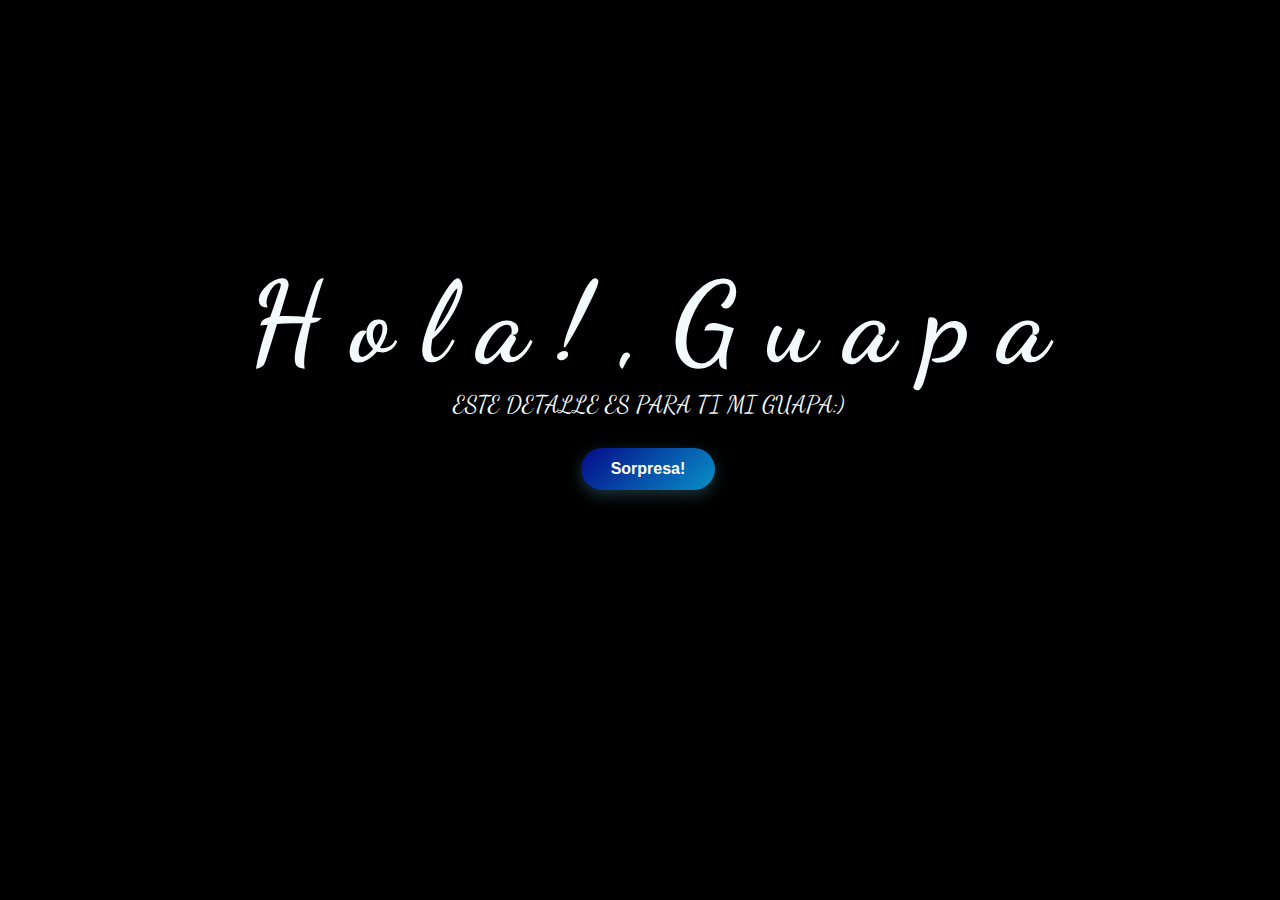
<file: Te amo/Te amo/index.html>
<!DOCTYPE html>
<html lang="es">

<head>
    <meta charset="UTF-8">
    <meta http-equiv="X-UA-Compatible" content="IE=edge">
    <meta name="viewport" content="width=device-width, initial-scale=1.0">
    <link rel="stylesheet" href="css/style.css">
    <link rel="icon" href="img/flowers.png" type="image/x-icon">
    <title>Flowers</title>
</head>

<body>
    <div class="greetings">
        <span>H</span>
        <span>o</span>
        <span>l</span>
        <span>a</span>
        <span>!</span>
        <span>,</span>
        <span>G</span>
        <span>u</span>
        <span>a</span>
        <span>p</span>
        <span>a</span>
    </div>
    <div class="description">
        <span>ESTE DETALLE ES PARA TI MI GUAPA:)</span>
    </div>
    <div class="button">
        <button class="botones">
            <a href="flower.html" style="color: #fff;">Sorpresa!</a>
        </button>
    </div>

</body>

</html>
</file>
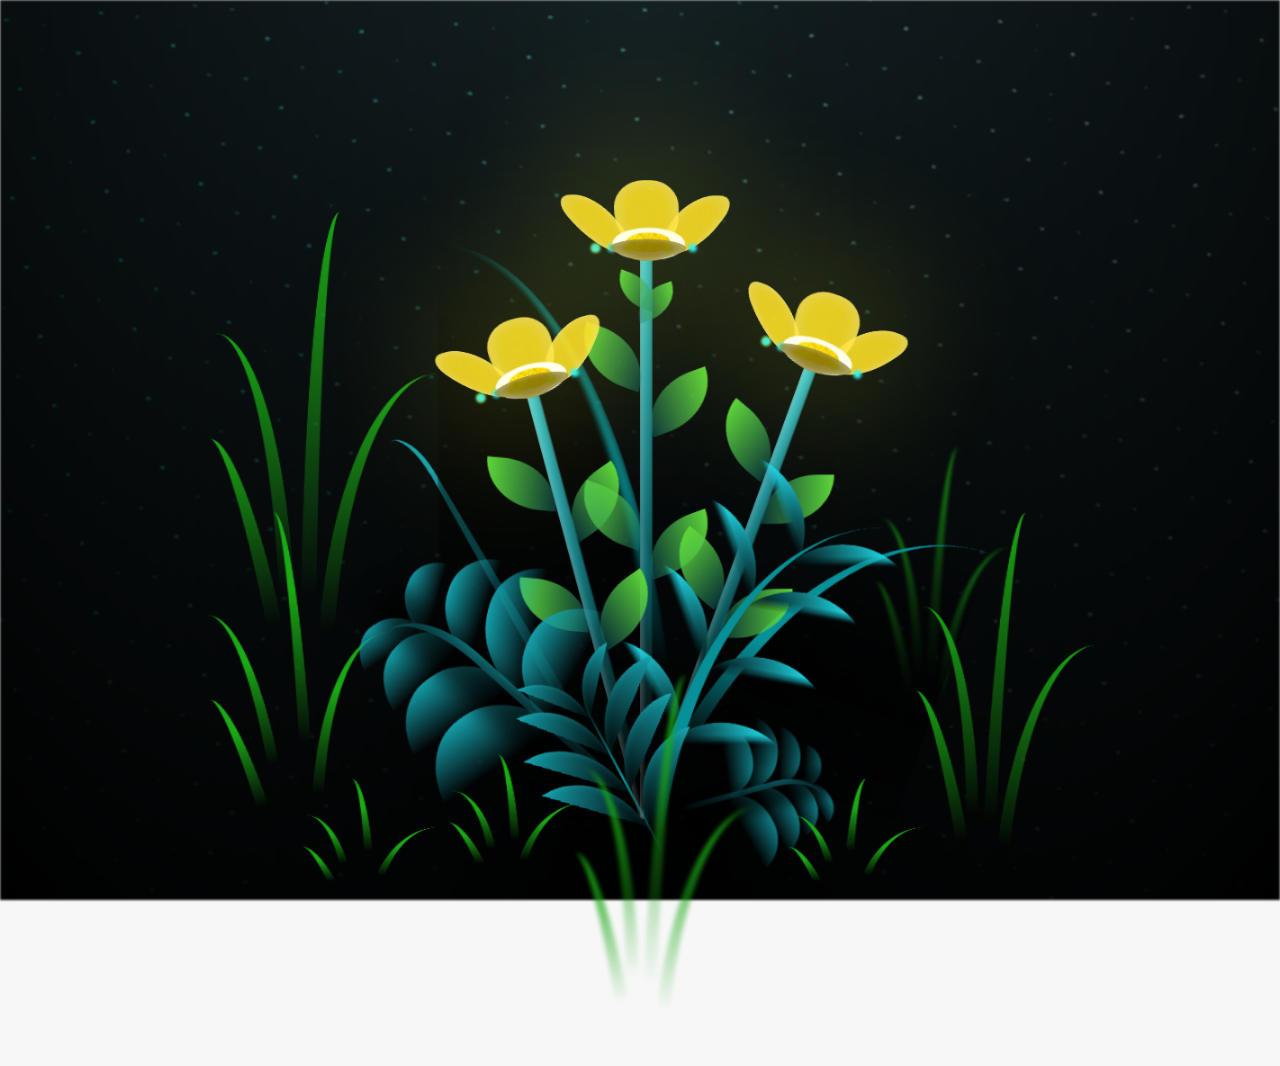
<file: Te amo/flower.html>
<!DOCTYPE html>
<html lang="es">
  <head>
    <meta charset="UTF-8" />
    <meta http-equiv="X-UA-Compatible" content="IE=edge" />
    <meta name="viewport" content="width=device-width, initial-scale=1.0" />
    <link rel="stylesheet" href="css/main.css" />
    <link rel="icon" href="img/flowers.png" type="image/x-icon" />
    <title>Flower</title>
  </head>
  <body class="container">
    <audio src="sound/ChristianBasso&HaienQiu-Flowers.mp3" autoplay></audio>
    <div id="lyrics">
     
    </div>
    <h1 class="titulo">TE AMO MUCHO MI GUAPA.</h1>
    
  
    <div class="night"></div>
    <div class="flowers">
      <div class="flower flower--1">
        <div class="flower__leafs flower__leafs--1">
          <div class="flower__leaf flower__leaf--1"></div>
          <div class="flower__leaf flower__leaf--2"></div>
          <div class="flower__leaf flower__leaf--3"></div>
          <div class="flower__leaf flower__leaf--4"></div>
          <div class="flower__white-circle"></div>

          <div class="flower__light flower__light--1"></div>
          <div class="flower__light flower__light--2"></div>
          <div class="flower__light flower__light--3"></div>
          <div class="flower__light flower__light--4"></div>
          <div class="flower__light flower__light--5"></div>
          <div class="flower__light flower__light--6"></div>
          <div class="flower__light flower__light--7"></div>
          <div class="flower__light flower__light--8"></div>
        </div>
        <div class="flower__line">
          <div class="flower__line__leaf flower__line__leaf--1"></div>
          <div class="flower__line__leaf flower__line__leaf--2"></div>
          <div class="flower__line__leaf flower__line__leaf--3"></div>
          <div class="flower__line__leaf flower__line__leaf--4"></div>
          <div class="flower__line__leaf flower__line__leaf--5"></div>
          <div class="flower__line__leaf flower__line__leaf--6"></div>
        </div>
      </div>

      <div class="flower flower--2">
        <div class="flower__leafs flower__leafs--2">
          <div class="flower__leaf flower__leaf--1"></div>
          <div class="flower__leaf flower__leaf--2"></div>
          <div class="flower__leaf flower__leaf--3"></div>
          <div class="flower__leaf flower__leaf--4"></div>
          <div class="flower__white-circle"></div>

          <div class="flower__light flower__light--1"></div>
          <div class="flower__light flower__light--2"></div>
          <div class="flower__light flower__light--3"></div>
          <div class="flower__light flower__light--4"></div>
          <div class="flower__light flower__light--5"></div>
          <div class="flower__light flower__light--6"></div>
          <div class="flower__light flower__light--7"></div>
          <div class="flower__light flower__light--8"></div>
        </div>
        <div class="flower__line">
          <div class="flower__line__leaf flower__line__leaf--1"></div>
          <div class="flower__line__leaf flower__line__leaf--2"></div>
          <div class="flower__line__leaf flower__line__leaf--3"></div>
          <div class="flower__line__leaf flower__line__leaf--4"></div>
        </div>
      </div>

      <div class="flower flower--3">
        <div class="flower__leafs flower__leafs--3">
          <div class="flower__leaf flower__leaf--1"></div>
          <div class="flower__leaf flower__leaf--2"></div>
          <div class="flower__leaf flower__leaf--3"></div>
          <div class="flower__leaf flower__leaf--4"></div>
          <div class="flower__white-circle"></div>

          <div class="flower__light flower__light--1"></div>
          <div class="flower__light flower__light--2"></div>
          <div class="flower__light flower__light--3"></div>
          <div class="flower__light flower__light--4"></div>
          <div class="flower__light flower__light--5"></div>
          <div class="flower__light flower__light--6"></div>
          <div class="flower__light flower__light--7"></div>
          <div class="flower__light flower__light--8"></div>
        </div>
        <div class="flower__line">
          <div class="flower__line__leaf flower__line__leaf--1"></div>
          <div class="flower__line__leaf flower__line__leaf--2"></div>
          <div class="flower__line__leaf flower__line__leaf--3"></div>
          <div class="flower__line__leaf flower__line__leaf--4"></div>
        </div>
      </div>

      <div class="grow-ans" style="--d: 1.2s">
        <div class="flower__g-long">
          <div class="flower__g-long__top"></div>
          <div class="flower__g-long__bottom"></div>
        </div>
      </div>

      <div class="growing-grass">
        <div class="flower__grass flower__grass--1">
          <div class="flower__grass--top"></div>
          <div class="flower__grass--bottom"></div>
          <div class="flower__grass__leaf flower__grass__leaf--1"></div>
          <div class="flower__grass__leaf flower__grass__leaf--2"></div>
          <div class="flower__grass__leaf flower__grass__leaf--3"></div>
          <div class="flower__grass__leaf flower__grass__leaf--4"></div>
          <div class="flower__grass__leaf flower__grass__leaf--5"></div>
          <div class="flower__grass__leaf flower__grass__leaf--6"></div>
          <div class="flower__grass__leaf flower__grass__leaf--7"></div>
          <div class="flower__grass__leaf flower__grass__leaf--8"></div>
          <div class="flower__grass__overlay"></div>
        </div>
      </div>

      <div class="growing-grass">
        <div class="flower__grass flower__grass--2">
          <div class="flower__grass--top"></div>
          <div class="flower__grass--bottom"></div>
          <div class="flower__grass__leaf flower__grass__leaf--1"></div>
          <div class="flower__grass__leaf flower__grass__leaf--2"></div>
          <div class="flower__grass__leaf flower__grass__leaf--3"></div>
          <div class="flower__grass__leaf flower__grass__leaf--4"></div>
          <div class="flower__grass__leaf flower__grass__leaf--5"></div>
          <div class="flower__grass__leaf flower__grass__leaf--6"></div>
          <div class="flower__grass__leaf flower__grass__leaf--7"></div>
          <div class="flower__grass__leaf flower__grass__leaf--8"></div>
          <div class="flower__grass__overlay"></div>
        </div>
      </div>

      <div class="grow-ans" style="--d: 2.4s">
        <div class="flower__g-right flower__g-right--1">
          <div class="leaf"></div>
        </div>
      </div>

      <div class="grow-ans" style="--d: 2.8s">
        <div class="flower__g-right flower__g-right--2">
          <div class="leaf"></div>
        </div>
      </div>

      <div class="grow-ans" style="--d: 2.8s">
        <div class="flower__g-front">
          <div
            class="flower__g-front__leaf-wrapper flower__g-front__leaf-wrapper--1"
          >
            <div class="flower__g-front__leaf"></div>
          </div>
          <div
            class="flower__g-front__leaf-wrapper flower__g-front__leaf-wrapper--2"
          >
            <div class="flower__g-front__leaf"></div>
          </div>
          <div
            class="flower__g-front__leaf-wrapper flower__g-front__leaf-wrapper--3"
          >
            <div class="flower__g-front__leaf"></div>
          </div>
          <div
            class="flower__g-front__leaf-wrapper flower__g-front__leaf-wrapper--4"
          >
            <div class="flower__g-front__leaf"></div>
          </div>
          <div
            class="flower__g-front__leaf-wrapper flower__g-front__leaf-wrapper--5"
          >
            <div class="flower__g-front__leaf"></div>
          </div>
          <div
            class="flower__g-front__leaf-wrapper flower__g-front__leaf-wrapper--6"
          >
            <div class="flower__g-front__leaf"></div>
          </div>
          <div
            class="flower__g-front__leaf-wrapper flower__g-front__leaf-wrapper--7"
          >
            <div class="flower__g-front__leaf"></div>
          </div>
          <div
            class="flower__g-front__leaf-wrapper flower__g-front__leaf-wrapper--8"
          >
            <div class="flower__g-front__leaf"></div>
          </div>
          <div class="flower__g-front__line"></div>
        </div>
      </div>

      <div class="grow-ans" style="--d: 3.2s">
        <div class="flower__g-fr">
          <div class="leaf"></div>
          <div class="flower__g-fr__leaf flower__g-fr__leaf--1"></div>
          <div class="flower__g-fr__leaf flower__g-fr__leaf--2"></div>
          <div class="flower__g-fr__leaf flower__g-fr__leaf--3"></div>
          <div class="flower__g-fr__leaf flower__g-fr__leaf--4"></div>
          <div class="flower__g-fr__leaf flower__g-fr__leaf--5"></div>
          <div class="flower__g-fr__leaf flower__g-fr__leaf--6"></div>
          <div class="flower__g-fr__leaf flower__g-fr__leaf--7"></div>
          <div class="flower__g-fr__leaf flower__g-fr__leaf--8"></div>
        </div>
      </div>

      <div class="long-g long-g--0">
        <div class="grow-ans" style="--d: 3s">
          <div class="leaf leaf--0"></div>
        </div>
        <div class="grow-ans" style="--d: 2.2s">
          <div class="leaf leaf--1"></div>
        </div>
        <div class="grow-ans" style="--d: 3.4s">
          <div class="leaf leaf--2"></div>
        </div>
        <div class="grow-ans" style="--d: 3.6s">
          <div class="leaf leaf--3"></div>
        </div>
      </div>

      <div class="long-g long-g--1">
        <div class="grow-ans" style="--d: 3.6s">
          <div class="leaf leaf--0"></div>
        </div>
        <div class="grow-ans" style="--d: 3.8s">
          <div class="leaf leaf--1"></div>
        </div>
        <div class="grow-ans" style="--d: 4s">
          <div class="leaf leaf--2"></div>
        </div>
        <div class="grow-ans" style="--d: 4.2s">
          <div class="leaf leaf--3"></div>
        </div>
      </div>

      <div class="long-g long-g--2">
        <div class="grow-ans" style="--d: 4s">
          <div class="leaf leaf--0"></div>
        </div>
        <div class="grow-ans" style="--d: 4.2s">
          <div class="leaf leaf--1"></div>
        </div>
        <div class="grow-ans" style="--d: 4.4s">
          <div class="leaf leaf--2"></div>
        </div>
        <div class="grow-ans" style="--d: 4.6s">
          <div class="leaf leaf--3"></div>
        </div>
      </div>

      <div class="long-g long-g--3">
        <div class="grow-ans" style="--d: 4s">
          <div class="leaf leaf--0"></div>
        </div>
        <div class="grow-ans" style="--d: 4.2s">
          <div class="leaf leaf--1"></div>
        </div>
        <div class="grow-ans" style="--d: 3s">
          <div class="leaf leaf--2"></div>
        </div>
        <div class="grow-ans" style="--d: 3.6s">
          <div class="leaf leaf--3"></div>
        </div>
      </div>

      <div class="long-g long-g--4">
        <div class="grow-ans" style="--d: 4s">
          <div class="leaf leaf--0"></div>
        </div>
        <div class="grow-ans" style="--d: 4.2s">
          <div class="leaf leaf--1"></div>
        </div>
        <div class="grow-ans" style="--d: 3s">
          <div class="leaf leaf--2"></div>
        </div>
        <div class="grow-ans" style="--d: 3.6s">
          <div class="leaf leaf--3"></div>
        </div>
      </div>

      <div class="long-g long-g--5">
        <div class="grow-ans" style="--d: 4s">
          <div class="leaf leaf--0"></div>
        </div>
        <div class="grow-ans" style="--d: 4.2s">
          <div class="leaf leaf--1"></div>
        </div>
        <div class="grow-ans" style="--d: 3s">
          <div class="leaf leaf--2"></div>
        </div>
        <div class="grow-ans" style="--d: 3.6s">
          <div class="leaf leaf--3"></div>
        </div>
      </div>

      <div class="long-g long-g--6">
        <div class="grow-ans" style="--d: 4.2s">
          <div class="leaf leaf--0"></div>
        </div>
        <div class="grow-ans" style="--d: 4.4s">
          <div class="leaf leaf--1"></div>
        </div>
        <div class="grow-ans" style="--d: 4.6s">
          <div class="leaf leaf--2"></div>
        </div>
        <div class="grow-ans" style="--d: 4.8s">
          <div class="leaf leaf--3"></div>
        </div>
      </div>

      <div class="long-g long-g--7">
        <div class="grow-ans" style="--d: 3s">
          <div class="leaf leaf--0"></div>
        </div>
        <div class="grow-ans" style="--d: 3.2s">
          <div class="leaf leaf--1"></div>
        </div>
        <div class="grow-ans" style="--d: 3.5s">
          <div class="leaf leaf--2"></div>
        </div>
        <div class="grow-ans" style="--d: 3.6s">
          <div class="leaf leaf--3"></div>
        </div>
      </div>
    </div>
    <script src="anim.js"></script>
    <script src="main.js"></script>
  </body>
</html>
</file>
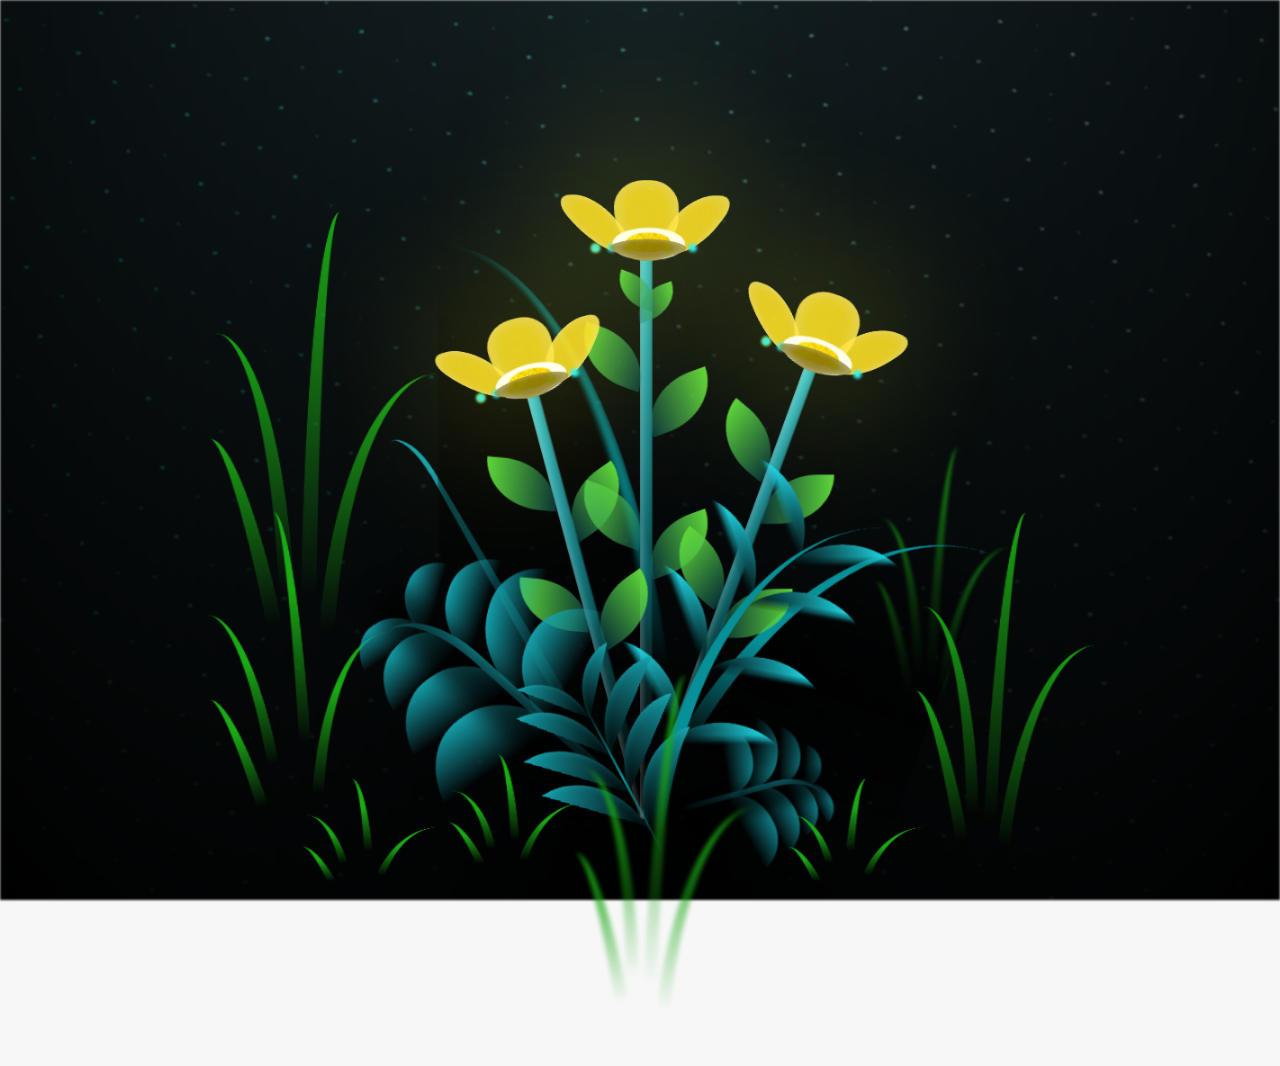
<file: Te amo/Te amo/flower.html>
<!DOCTYPE html>
<html lang="es">
  <head>
    <meta charset="UTF-8" />
    <meta http-equiv="X-UA-Compatible" content="IE=edge" />
    <meta name="viewport" content="width=device-width, initial-scale=1.0" />
    <link rel="stylesheet" href="css/main.css" />
    <link rel="icon" href="img/flowers.png" type="image/x-icon" />
    <title>Flower</title>
  </head>
  <body class="container">
    <audio src="sound/ChristianBasso&HaienQiu-Flowers.mp3" autoplay></audio>
    <div id="lyrics">
     
    </div>
    <h1 class="titulo">TE AMO MUCHO MI GUAPA.</h1>
  
    <div class="night"></div>
    <div class="flowers">
      <div class="flower flower--1">
        <div class="flower__leafs flower__leafs--1">
          <div class="flower__leaf flower__leaf--1"></div>
          <div class="flower__leaf flower__leaf--2"></div>
          <div class="flower__leaf flower__leaf--3"></div>
          <div class="flower__leaf flower__leaf--4"></div>
          <div class="flower__white-circle"></div>

          <div class="flower__light flower__light--1"></div>
          <div class="flower__light flower__light--2"></div>
          <div class="flower__light flower__light--3"></div>
          <div class="flower__light flower__light--4"></div>
          <div class="flower__light flower__light--5"></div>
          <div class="flower__light flower__light--6"></div>
          <div class="flower__light flower__light--7"></div>
          <div class="flower__light flower__light--8"></div>
        </div>
        <div class="flower__line">
          <div class="flower__line__leaf flower__line__leaf--1"></div>
          <div class="flower__line__leaf flower__line__leaf--2"></div>
          <div class="flower__line__leaf flower__line__leaf--3"></div>
          <div class="flower__line__leaf flower__line__leaf--4"></div>
          <div class="flower__line__leaf flower__line__leaf--5"></div>
          <div class="flower__line__leaf flower__line__leaf--6"></div>
        </div>
      </div>

      <div class="flower flower--2">
        <div class="flower__leafs flower__leafs--2">
          <div class="flower__leaf flower__leaf--1"></div>
          <div class="flower__leaf flower__leaf--2"></div>
          <div class="flower__leaf flower__leaf--3"></div>
          <div class="flower__leaf flower__leaf--4"></div>
          <div class="flower__white-circle"></div>

          <div class="flower__light flower__light--1"></div>
          <div class="flower__light flower__light--2"></div>
          <div class="flower__light flower__light--3"></div>
          <div class="flower__light flower__light--4"></div>
          <div class="flower__light flower__light--5"></div>
          <div class="flower__light flower__light--6"></div>
          <div class="flower__light flower__light--7"></div>
          <div class="flower__light flower__light--8"></div>
        </div>
        <div class="flower__line">
          <div class="flower__line__leaf flower__line__leaf--1"></div>
          <div class="flower__line__leaf flower__line__leaf--2"></div>
          <div class="flower__line__leaf flower__line__leaf--3"></div>
          <div class="flower__line__leaf flower__line__leaf--4"></div>
        </div>
      </div>

      <div class="flower flower--3">
        <div class="flower__leafs flower__leafs--3">
          <div class="flower__leaf flower__leaf--1"></div>
          <div class="flower__leaf flower__leaf--2"></div>
          <div class="flower__leaf flower__leaf--3"></div>
          <div class="flower__leaf flower__leaf--4"></div>
          <div class="flower__white-circle"></div>

          <div class="flower__light flower__light--1"></div>
          <div class="flower__light flower__light--2"></div>
          <div class="flower__light flower__light--3"></div>
          <div class="flower__light flower__light--4"></div>
          <div class="flower__light flower__light--5"></div>
          <div class="flower__light flower__light--6"></div>
          <div class="flower__light flower__light--7"></div>
          <div class="flower__light flower__light--8"></div>
        </div>
        <div class="flower__line">
          <div class="flower__line__leaf flower__line__leaf--1"></div>
          <div class="flower__line__leaf flower__line__leaf--2"></div>
          <div class="flower__line__leaf flower__line__leaf--3"></div>
          <div class="flower__line__leaf flower__line__leaf--4"></div>
        </div>
      </div>

      <div class="grow-ans" style="--d: 1.2s">
        <div class="flower__g-long">
          <div class="flower__g-long__top"></div>
          <div class="flower__g-long__bottom"></div>
        </div>
      </div>

      <div class="growing-grass">
        <div class="flower__grass flower__grass--1">
          <div class="flower__grass--top"></div>
          <div class="flower__grass--bottom"></div>
          <div class="flower__grass__leaf flower__grass__leaf--1"></div>
          <div class="flower__grass__leaf flower__grass__leaf--2"></div>
          <div class="flower__grass__leaf flower__grass__leaf--3"></div>
          <div class="flower__grass__leaf flower__grass__leaf--4"></div>
          <div class="flower__grass__leaf flower__grass__leaf--5"></div>
          <div class="flower__grass__leaf flower__grass__leaf--6"></div>
          <div class="flower__grass__leaf flower__grass__leaf--7"></div>
          <div class="flower__grass__leaf flower__grass__leaf--8"></div>
          <div class="flower__grass__overlay"></div>
        </div>
      </div>

      <div class="growing-grass">
        <div class="flower__grass flower__grass--2">
          <div class="flower__grass--top"></div>
          <div class="flower__grass--bottom"></div>
          <div class="flower__grass__leaf flower__grass__leaf--1"></div>
          <div class="flower__grass__leaf flower__grass__leaf--2"></div>
          <div class="flower__grass__leaf flower__grass__leaf--3"></div>
          <div class="flower__grass__leaf flower__grass__leaf--4"></div>
          <div class="flower__grass__leaf flower__grass__leaf--5"></div>
          <div class="flower__grass__leaf flower__grass__leaf--6"></div>
          <div class="flower__grass__leaf flower__grass__leaf--7"></div>
          <div class="flower__grass__leaf flower__grass__leaf--8"></div>
          <div class="flower__grass__overlay"></div>
        </div>
      </div>

      <div class="grow-ans" style="--d: 2.4s">
        <div class="flower__g-right flower__g-right--1">
          <div class="leaf"></div>
        </div>
      </div>

      <div class="grow-ans" style="--d: 2.8s">
        <div class="flower__g-right flower__g-right--2">
          <div class="leaf"></div>
        </div>
      </div>

      <div class="grow-ans" style="--d: 2.8s">
        <div class="flower__g-front">
          <div
            class="flower__g-front__leaf-wrapper flower__g-front__leaf-wrapper--1"
          >
            <div class="flower__g-front__leaf"></div>
          </div>
          <div
            class="flower__g-front__leaf-wrapper flower__g-front__leaf-wrapper--2"
          >
            <div class="flower__g-front__leaf"></div>
          </div>
          <div
            class="flower__g-front__leaf-wrapper flower__g-front__leaf-wrapper--3"
          >
            <div class="flower__g-front__leaf"></div>
          </div>
          <div
            class="flower__g-front__leaf-wrapper flower__g-front__leaf-wrapper--4"
          >
            <div class="flower__g-front__leaf"></div>
          </div>
          <div
            class="flower__g-front__leaf-wrapper flower__g-front__leaf-wrapper--5"
          >
            <div class="flower__g-front__leaf"></div>
          </div>
          <div
            class="flower__g-front__leaf-wrapper flower__g-front__leaf-wrapper--6"
          >
            <div class="flower__g-front__leaf"></div>
          </div>
          <div
            class="flower__g-front__leaf-wrapper flower__g-front__leaf-wrapper--7"
          >
            <div class="flower__g-front__leaf"></div>
          </div>
          <div
            class="flower__g-front__leaf-wrapper flower__g-front__leaf-wrapper--8"
          >
            <div class="flower__g-front__leaf"></div>
          </div>
          <div class="flower__g-front__line"></div>
        </div>
      </div>

      <div class="grow-ans" style="--d: 3.2s">
        <div class="flower__g-fr">
          <div class="leaf"></div>
          <div class="flower__g-fr__leaf flower__g-fr__leaf--1"></div>
          <div class="flower__g-fr__leaf flower__g-fr__leaf--2"></div>
          <div class="flower__g-fr__leaf flower__g-fr__leaf--3"></div>
          <div class="flower__g-fr__leaf flower__g-fr__leaf--4"></div>
          <div class="flower__g-fr__leaf flower__g-fr__leaf--5"></div>
          <div class="flower__g-fr__leaf flower__g-fr__leaf--6"></div>
          <div class="flower__g-fr__leaf flower__g-fr__leaf--7"></div>
          <div class="flower__g-fr__leaf flower__g-fr__leaf--8"></div>
        </div>
      </div>

      <div class="long-g long-g--0">
        <div class="grow-ans" style="--d: 3s">
          <div class="leaf leaf--0"></div>
        </div>
        <div class="grow-ans" style="--d: 2.2s">
          <div class="leaf leaf--1"></div>
        </div>
        <div class="grow-ans" style="--d: 3.4s">
          <div class="leaf leaf--2"></div>
        </div>
        <div class="grow-ans" style="--d: 3.6s">
          <div class="leaf leaf--3"></div>
        </div>
      </div>

      <div class="long-g long-g--1">
        <div class="grow-ans" style="--d: 3.6s">
          <div class="leaf leaf--0"></div>
        </div>
        <div class="grow-ans" style="--d: 3.8s">
          <div class="leaf leaf--1"></div>
        </div>
        <div class="grow-ans" style="--d: 4s">
          <div class="leaf leaf--2"></div>
        </div>
        <div class="grow-ans" style="--d: 4.2s">
          <div class="leaf leaf--3"></div>
        </div>
      </div>

      <div class="long-g long-g--2">
        <div class="grow-ans" style="--d: 4s">
          <div class="leaf leaf--0"></div>
        </div>
        <div class="grow-ans" style="--d: 4.2s">
          <div class="leaf leaf--1"></div>
        </div>
        <div class="grow-ans" style="--d: 4.4s">
          <div class="leaf leaf--2"></div>
        </div>
        <div class="grow-ans" style="--d: 4.6s">
          <div class="leaf leaf--3"></div>
        </div>
      </div>

      <div class="long-g long-g--3">
        <div class="grow-ans" style="--d: 4s">
          <div class="leaf leaf--0"></div>
        </div>
        <div class="grow-ans" style="--d: 4.2s">
          <div class="leaf leaf--1"></div>
        </div>
        <div class="grow-ans" style="--d: 3s">
          <div class="leaf leaf--2"></div>
        </div>
        <div class="grow-ans" style="--d: 3.6s">
          <div class="leaf leaf--3"></div>
        </div>
      </div>

      <div class="long-g long-g--4">
        <div class="grow-ans" style="--d: 4s">
          <div class="leaf leaf--0"></div>
        </div>
        <div class="grow-ans" style="--d: 4.2s">
          <div class="leaf leaf--1"></div>
        </div>
        <div class="grow-ans" style="--d: 3s">
          <div class="leaf leaf--2"></div>
        </div>
        <div class="grow-ans" style="--d: 3.6s">
          <div class="leaf leaf--3"></div>
        </div>
      </div>

      <div class="long-g long-g--5">
        <div class="grow-ans" style="--d: 4s">
          <div class="leaf leaf--0"></div>
        </div>
        <div class="grow-ans" style="--d: 4.2s">
          <div class="leaf leaf--1"></div>
        </div>
        <div class="grow-ans" style="--d: 3s">
          <div class="leaf leaf--2"></div>
        </div>
        <div class="grow-ans" style="--d: 3.6s">
          <div class="leaf leaf--3"></div>
        </div>
      </div>

      <div class="long-g long-g--6">
        <div class="grow-ans" style="--d: 4.2s">
          <div class="leaf leaf--0"></div>
        </div>
        <div class="grow-ans" style="--d: 4.4s">
          <div class="leaf leaf--1"></div>
        </div>
        <div class="grow-ans" style="--d: 4.6s">
          <div class="leaf leaf--2"></div>
        </div>
        <div class="grow-ans" style="--d: 4.8s">
          <div class="leaf leaf--3"></div>
        </div>
      </div>

      <div class="long-g long-g--7">
        <div class="grow-ans" style="--d: 3s">
          <div class="leaf leaf--0"></div>
        </div>
        <div class="grow-ans" style="--d: 3.2s">
          <div class="leaf leaf--1"></div>
        </div>
        <div class="grow-ans" style="--d: 3.5s">
          <div class="leaf leaf--2"></div>
        </div>
        <div class="grow-ans" style="--d: 3.6s">
          <div class="leaf leaf--3"></div>
        </div>
      </div>
    </div>
    <script src="anim.js"></script>
    <script src="main.js"></script>
  </body>
</html>
</file>
<file: Te amo/Te amo/css/style.css>
@import url('https://fonts.googleapis.com/css2?family=Dancing+Script:wght@400;600;700&display=swap');

body {
    font-family: 'Dancing Script', cursive;
    color: rgb(243, 250, 250);
    width: 100%;
    height: 82vh;
    display: flex;
    flex-direction: column;
    align-items: center;
    justify-content: center;
    background-color: black;
}


.botones{
    padding: 9px;
    border-radius: 80px;
    background-color: transparent;
    border: none;
}
.botones a {
    background: linear-gradient(135deg, #050a89, #0891c7);
    padding: 12px 30px;
    font-size: 1.2rem;
    font-weight: 600;
    text-decoration: none;
    color: #fff;
    border-radius: 50px;
    transition: all 0.3s ease;
    box-shadow: 0 5px 15px rgba(89, 172, 195, 0.3);
    display: inline-block;
}

.botones a:hover {
    background: linear-gradient(135deg, #110325, #8ea1f4);
    transform: scale(1.1);
    box-shadow: 0 8px 20px rgba(37, 17, 214, 0.5);
}



.botones a:focus{
    background-color: rgb(50, 194, 194);
}

.greetings{
    font-size: 7rem;
    font-weight: 900;
}
.greetings > span{
    animation: glow 2.5s ease-in-out infinite;
}
@keyframes glow{
    0%, 100%{
        color: #fff;
        text-shadow: 0 0 12px #39c6d6, 0 0 50px #39c6d6, 0 0 100px #39c6d6;
    }
    10%, 90%{
        color: #111;
        text-shadow: none;
    }
}
.greetings > span:nth-child(2){
    animation-delay: .2s ;
}
.greetings > span:nth-child(3){
    animation-delay: .4s ;
}
.greetings > span:nth-child(4){
    animation-delay: .6s;
}
.greetings > span:nth-child(5){
    animation-delay: .8s;
}
.greetings > span:nth-child(6){
    animation-delay: 1s;
}

.description{
    font-size: 1.5rem;
    margin-bottom: 20px;
}

.button a{
    text-decoration: none;
    font-size: 1rem;
    color: #111;
}

@media screen and (max-width:574px){
    .greetings{
        display: block;
        font-size: 4rem;
        font-weight: 800;
        text-align: center;
    }
    .description{
        font-size: 2rem;
    }
    
    .button a{
        font-size: 1rem;
    }
}
</file>
<file: Te amo/css/main.css>
*,
*::after,
*::before {
  padding: 0;
  margin: 0;
  box-sizing: border-box;
}

:root {
  --dark-color: #000;
}

body {
  display: flex;
  align-items: flex-end;
  justify-content: center;
  min-height: 100vh;
  background-color: var(--dark-color);
  overflow: hidden;
  perspective: 1000px;
}

#lyrics {
  font-size: 28px;
  font-family: "Franklin Gothic Medium", "Arial Narrow", Arial, sans-serif;
  color: white;
  position: absolute;
  margin-bottom: 20%;
  z-index: 1;
  font-weight: bold;
  letter-spacing: 4px;
}
@media only screen and (max-width: 600px) {
  /* Estilos específicos para dispositivos con un ancho máximo de 600px */
  #lyrics {
      font-size: 14px; /* Reduce el tamaño del texto para dispositivos más pequeños */
      margin-bottom: 530px;
      letter-spacing: 3px;
  }

}
.titulo {
  margin-bottom: 180px;
  font-family: "Arial Narrow", Arial, sans-serif;
  color: yellow;
  position: absolute;
  font-weight: bold;
  letter-spacing: 10px;
  opacity: 0;
  animation: fadeIn 3s ease-in-out forwards;
  text-align: center;
}
@keyframes fadeIn {
  from {
    opacity: 0;
  }
  to {
    opacity: 1;
  }
}

.night {
  z-index: -1;
  position: absolute;
  left: 50%;
  top: 0;
  transform: translateX(-50%);
  width: 100%;
  height: 100%;
  filter: blur(0.1vmin);
  background-image: radial-gradient(
      ellipse at top,
      transparent 0%,
      var(--dark-color)
    ),
    radial-gradient(
      ellipse at bottom,
      var(--dark-color),
      rgba(145, 233, 255, 0.2)
    ),
    repeating-linear-gradient(
      220deg,
      rgb(0, 0, 0) 0px,
      rgb(0, 0, 0) 19px,
      transparent 19px,
      transparent 22px
    ),
    repeating-linear-gradient(
      189deg,
      rgb(0, 0, 0) 0px,
      rgb(0, 0, 0) 19px,
      transparent 19px,
      transparent 22px
    ),
    repeating-linear-gradient(
      148deg,
      rgb(0, 0, 0) 0px,
      rgb(0, 0, 0) 19px,
      transparent 19px,
      transparent 22px
    ),
    linear-gradient(90deg, rgb(0, 255, 250), rgb(240, 240, 240));
}

.flowers {
  position: relative;
  transform: scale(0.9);
  /*margin-bottom: 100px;
  */
}

@media only screen and (max-width: 600px) {
  /* Estilos específicos para dispositivos con un ancho máximo de 600px */
.flowers {
      font-size: 14px;
      margin-bottom: 35%;
      letter-spacing: 3px;
      transform: scale(1.0);
}

}

.flower {
  position: absolute;
  bottom: 10vmin;
  transform-origin: bottom center;
  z-index: 10;
  --fl-speed: 0.8s;
}
.flower--1 {
  -webkit-animation: moving-flower-1 4s linear infinite;
  animation: moving-flower-1 4s linear infinite;
}
.flower--1 .flower__line {
  height: 70vmin;
  -webkit-animation-delay: 0.3s;
  animation-delay: 0.3s;
}
.flower--1 .flower__line__leaf--1 {
  -webkit-animation: blooming-leaf-right var(--fl-speed) 1.6s backwards;
  animation: blooming-leaf-right var(--fl-speed) 1.6s backwards;
}
.flower--1 .flower__line__leaf--2 {
  -webkit-animation: blooming-leaf-right var(--fl-speed) 1.4s backwards;
  animation: blooming-leaf-right var(--fl-speed) 1.4s backwards;
}
.flower--1 .flower__line__leaf--3 {
  -webkit-animation: blooming-leaf-left var(--fl-speed) 1.2s backwards;
  animation: blooming-leaf-left var(--fl-speed) 1.2s backwards;
}
.flower--1 .flower__line__leaf--4 {
  -webkit-animation: blooming-leaf-left var(--fl-speed) 1s backwards;
  animation: blooming-leaf-left var(--fl-speed) 1s backwards;
}
.flower--1 .flower__line__leaf--5 {
  -webkit-animation: blooming-leaf-right var(--fl-speed) 1.8s backwards;
  animation: blooming-leaf-right var(--fl-speed) 1.8s backwards;
}
.flower--1 .flower__line__leaf--6 {
  -webkit-animation: blooming-leaf-left var(--fl-speed) 2s backwards;
  animation: blooming-leaf-left var(--fl-speed) 2s backwards;
}
.flower--2 {
  left: 50%;
  transform: rotate(20deg);
  -webkit-animation: moving-flower-2 4s linear infinite;
  animation: moving-flower-2 4s linear infinite;
}
.flower--2 .flower__line {
  height: 60vmin;
  -webkit-animation-delay: 0.6s;
  animation-delay: 0.6s;
}
.flower--2 .flower__line__leaf--1 {
  -webkit-animation: blooming-leaf-right var(--fl-speed) 1.9s backwards;
  animation: blooming-leaf-right var(--fl-speed) 1.9s backwards;
}
.flower--2 .flower__line__leaf--2 {
  -webkit-animation: blooming-leaf-right var(--fl-speed) 1.7s backwards;
  animation: blooming-leaf-right var(--fl-speed) 1.7s backwards;
}
.flower--2 .flower__line__leaf--3 {
  -webkit-animation: blooming-leaf-left var(--fl-speed) 1.5s backwards;
  animation: blooming-leaf-left var(--fl-speed) 1.5s backwards;
}
.flower--2 .flower__line__leaf--4 {
  -webkit-animation: blooming-leaf-left var(--fl-speed) 1.3s backwards;
  animation: blooming-leaf-left var(--fl-speed) 1.3s backwards;
}
.flower--3 {
  left: 50%;
  transform: rotate(-15deg);
  -webkit-animation: moving-flower-3 4s linear infinite;
  animation: moving-flower-3 4s linear infinite;
}
.flower--3 .flower__line {
  -webkit-animation-delay: 0.9s;
  animation-delay: 0.9s;
}
.flower--3 .flower__line__leaf--1 {
  -webkit-animation: blooming-leaf-right var(--fl-speed) 2.5s backwards;
  animation: blooming-leaf-right var(--fl-speed) 2.5s backwards;
}
.flower--3 .flower__line__leaf--2 {
  -webkit-animation: blooming-leaf-right var(--fl-speed) 2.3s backwards;
  animation: blooming-leaf-right var(--fl-speed) 2.3s backwards;
}
.flower--3 .flower__line__leaf--3 {
  -webkit-animation: blooming-leaf-left var(--fl-speed) 2.1s backwards;
  animation: blooming-leaf-left var(--fl-speed) 2.1s backwards;
}
.flower--3 .flower__line__leaf--4 {
  -webkit-animation: blooming-leaf-left var(--fl-speed) 1.9s backwards;
  animation: blooming-leaf-left var(--fl-speed) 1.9s backwards;
}
.flower__leafs {
  position: relative;
  -webkit-animation: blooming-flower 2s backwards;
  animation: blooming-flower 2s backwards;
}
.flower__leafs--1 {
  -webkit-animation-delay: 1.1s;
  animation-delay: 1.1s;
}
.flower__leafs--2 {
  -webkit-animation-delay: 1.4s;
  animation-delay: 1.4s;
}
.flower__leafs--3 {
  -webkit-animation-delay: 1.7s;
  animation-delay: 1.7s;
}
.flower__leafs::after {
  content: "";
  position: absolute;
  left: 0;
  top: 0;
  transform: translate(-50%, -100%);
  width: 8vmin;
  height: 8vmin;
  background-color: #f9fd25;
  /* background-color: #fd2525; */
  filter: blur(10vmin);
}
.flower__leaf {
  position: absolute;
  bottom: 0;
  left: 50%;
  width: 8vmin;
  height: 11vmin;
  border-radius: 51% 49% 47% 53%/44% 45% 55% 69%;
  background-color: #253bfd;
  background-color: #fddd25;
  transform-origin: bottom center;
  opacity: 0.9;
  box-shadow: inset 0 0 2vmin rgba(255, 255, 255, 0.5);
}
.flower__leaf--1 {
  transform: translate(-10%, 1%) rotateY(40deg) rotateX(-50deg);
}
.flower__leaf--2 {
  transform: translate(-50%, -4%) rotateX(40deg);
}
.flower__leaf--3 {
  transform: translate(-90%, 0%) rotateY(45deg) rotateX(50deg);
}
.flower__leaf--4 {
  width: 8vmin;
  height: 8vmin;
  transform-origin: bottom left;
  border-radius: 4vmin 10vmin 4vmin 4vmin;
  transform: translate(0%, 18%) rotateX(70deg) rotate(-43deg);
  background-color: #7c6901;
  z-index: 1;
  opacity: 0.8;
}
.flower__white-circle {
  position: absolute;
  left: -3.5vmin;
  top: -3vmin;
  width: 9vmin;
  height: 4vmin;
  border-radius: 50%;
  background-color: #fff;
}
.flower__white-circle::after {
  content: "";
  position: absolute;
  left: 50%;
  top: 45%;
  transform: translate(-50%, -50%);
  width: 60%;
  height: 60%;
  border-radius: inherit;
  background-image: repeating-linear-gradient(
      135deg,
      rgba(0, 0, 0, 0.03) 0px,
      rgba(0, 0, 0, 0.03) 1px,
      transparent 1px,
      transparent 12px
    ),
    repeating-linear-gradient(
      45deg,
      rgba(0, 0, 0, 0.03) 0px,
      rgba(0, 0, 0, 0.03) 1px,
      transparent 1px,
      transparent 12px
    ),
    repeating-linear-gradient(
      67.5deg,
      rgba(0, 0, 0, 0.03) 0px,
      rgba(0, 0, 0, 0.03) 1px,
      transparent 1px,
      transparent 12px
    ),
    repeating-linear-gradient(
      135deg,
      rgba(0, 0, 0, 0.03) 0px,
      rgba(0, 0, 0, 0.03) 1px,
      transparent 1px,
      transparent 12px
    ),
    repeating-linear-gradient(
      45deg,
      rgba(0, 0, 0, 0.03) 0px,
      rgba(0, 0, 0, 0.03) 1px,
      transparent 1px,
      transparent 12px
    ),
    repeating-linear-gradient(
      112.5deg,
      rgba(0, 0, 0, 0.03) 0px,
      rgba(0, 0, 0, 0.03) 1px,
      transparent 1px,
      transparent 12px
    ),
    repeating-linear-gradient(
      112.5deg,
      rgba(0, 0, 0, 0.03) 0px,
      rgba(0, 0, 0, 0.03) 1px,
      transparent 1px,
      transparent 12px
    ),
    repeating-linear-gradient(
      45deg,
      rgba(0, 0, 0, 0.03) 0px,
      rgba(0, 0, 0, 0.03) 1px,
      transparent 1px,
      transparent 12px
    ),
    repeating-linear-gradient(
      22.5deg,
      rgba(0, 0, 0, 0.03) 0px,
      rgba(0, 0, 0, 0.03) 1px,
      transparent 1px,
      transparent 12px
    ),
    repeating-linear-gradient(
      45deg,
      rgba(0, 0, 0, 0.03) 0px,
      rgba(0, 0, 0, 0.03) 1px,
      transparent 1px,
      transparent 12px
    ),
    repeating-linear-gradient(
      22.5deg,
      rgba(0, 0, 0, 0.03) 0px,
      rgba(0, 0, 0, 0.03) 1px,
      transparent 1px,
      transparent 12px
    ),
    repeating-linear-gradient(
      135deg,
      rgba(0, 0, 0, 0.03) 0px,
      rgba(0, 0, 0, 0.03) 1px,
      transparent 1px,
      transparent 12px
    ),
    repeating-linear-gradient(
      157.5deg,
      rgba(0, 0, 0, 0.03) 0px,
      rgba(0, 0, 0, 0.03) 1px,
      transparent 1px,
      transparent 12px
    ),
    repeating-linear-gradient(
      67.5deg,
      rgba(0, 0, 0, 0.03) 0px,
      rgba(0, 0, 0, 0.03) 1px,
      transparent 1px,
      transparent 12px
    ),
    repeating-linear-gradient(
      67.5deg,
      rgba(0, 0, 0, 0.03) 0px,
      rgba(0, 0, 0, 0.03) 1px,
      transparent 1px,
      transparent 12px
    ),
    linear-gradient(90deg, rgb(255, 235, 18), rgb(255, 206, 0));
}
.flower__line {
  height: 55vmin;
  width: 1.5vmin;
  background-image: linear-gradient(
      to left,
      rgba(0, 0, 0, 0.2),
      transparent,
      rgba(255, 255, 255, 0.2)
    ),
    linear-gradient(to top, transparent 10%, #14757a, #39c6d6);
  box-shadow: inset 0 0 2px rgba(0, 0, 0, 0.5);
  -webkit-animation: grow-flower-tree 4s backwards;
  animation: grow-flower-tree 4s backwards;
}
.flower__line__leaf {
  --w: 7vmin;
  --h: calc(var(--w) + 2vmin);
  position: absolute;
  top: 20%;
  left: 90%;
  width: var(--w);
  height: var(--h);
  border-top-right-radius: var(--h);
  border-bottom-left-radius: var(--h);
  background-image: linear-gradient(to top, rgba(20, 117, 122, 0.4), #5ed639);
}
.flower__line__leaf--1 {
  transform: rotate(70deg) rotateY(30deg);
}
.flower__line__leaf--2 {
  top: 45%;
  transform: rotate(70deg) rotateY(30deg);
}
.flower__line__leaf--3,
.flower__line__leaf--4,
.flower__line__leaf--6 {
  border-top-right-radius: 0;
  border-bottom-left-radius: 0;
  border-top-left-radius: var(--h);
  border-bottom-right-radius: var(--h);
  left: -460%;
  top: 12%;
  transform: rotate(-70deg) rotateY(30deg);
}
.flower__line__leaf--4 {
  top: 40%;
}
.flower__line__leaf--5 {
  top: 0;
  transform-origin: left;
  transform: rotate(70deg) rotateY(30deg) scale(0.6);
}
.flower__line__leaf--6 {
  top: -2%;
  left: -450%;
  transform-origin: right;
  transform: rotate(-70deg) rotateY(30deg) scale(0.6);
}
.flower__light {
  position: absolute;
  bottom: 0vmin;
  width: 1vmin;
  height: 1vmin;
  background-color: rgb(255, 251, 0);
  border-radius: 50%;
  filter: blur(0.2vmin);
  -webkit-animation: light-ans 4s linear infinite backwards;
  animation: light-ans 4s linear infinite backwards;
}
.flower__light:nth-child(odd) {
  background-color: #23f0ff;
}
.flower__light--1 {
  left: -2vmin;
  -webkit-animation-delay: 1s;
  animation-delay: 1s;
}
.flower__light--2 {
  left: 3vmin;
  -webkit-animation-delay: 0.5s;
  animation-delay: 0.5s;
}
.flower__light--3 {
  left: -6vmin;
  -webkit-animation-delay: 0.3s;
  animation-delay: 0.3s;
}
.flower__light--4 {
  left: 6vmin;
  -webkit-animation-delay: 0.9s;
  animation-delay: 0.9s;
}
.flower__light--5 {
  left: -1vmin;
  -webkit-animation-delay: 1.5s;
  animation-delay: 1.5s;
}
.flower__light--6 {
  left: -4vmin;
  -webkit-animation-delay: 3s;
  animation-delay: 3s;
}
.flower__light--7 {
  left: 3vmin;
  -webkit-animation-delay: 2s;
  animation-delay: 2s;
}
.flower__light--8 {
  left: -6vmin;
  -webkit-animation-delay: 3.5s;
  animation-delay: 3.5s;
}
.flower__grass {
  --c: #159faa;
  --line-w: 1.5vmin;
  position: absolute;
  bottom: 12vmin;
  left: -7vmin;
  display: flex;
  flex-direction: column;
  align-items: flex-end;
  z-index: 20;
  transform-origin: bottom center;
  transform: rotate(-48deg) rotateY(40deg);
}
.flower__grass--1 {
  -webkit-animation: moving-grass 2s linear infinite;
  animation: moving-grass 2s linear infinite;
}
.flower__grass--2 {
  left: 2vmin;
  bottom: 10vmin;
  transform: scale(0.5) rotate(75deg) rotateX(10deg) rotateY(-200deg);
  opacity: 0.8;
  z-index: 0;
  -webkit-animation: moving-grass--2 1.5s linear infinite;
  animation: moving-grass--2 1.5s linear infinite;
}
.flower__grass--top {
  width: 7vmin;
  height: 10vmin;
  border-top-right-radius: 100%;
  border-right: var(--line-w) solid var(--c);
  transform-origin: bottom center;
  transform: rotate(-2deg);
}
.flower__grass--bottom {
  margin-top: -2px;
  width: var(--line-w);
  height: 25vmin;
  background-image: linear-gradient(to top, transparent, var(--c));
}
.flower__grass__leaf {
  --size: 10vmin;
  position: absolute;
  width: calc(var(--size) * 2.1);
  height: var(--size);
  border-top-left-radius: var(--size);
  border-top-right-radius: var(--size);
  background-image: linear-gradient(
    to top,
    transparent,
    transparent 30%,
    var(--c)
  );
  z-index: 100;
}
.flower__grass__leaf--1 {
  top: -6%;
  left: 30%;
  --size: 6vmin;
  transform: rotate(-20deg);
  -webkit-animation: growing-grass-ans--1 2s 2.6s backwards;
  animation: growing-grass-ans--1 2s 2.6s backwards;
}
@-webkit-keyframes growing-grass-ans--1 {
  0% {
    transform-origin: bottom left;
    transform: rotate(-20deg) scale(0);
  }
}
@keyframes growing-grass-ans--1 {
  0% {
    transform-origin: bottom left;
    transform: rotate(-20deg) scale(0);
  }
}
.flower__grass__leaf--2 {
  top: -5%;
  left: -110%;
  --size: 6vmin;
  transform: rotate(10deg);
  -webkit-animation: growing-grass-ans--2 2s 2.4s linear backwards;
  animation: growing-grass-ans--2 2s 2.4s linear backwards;
}
@-webkit-keyframes growing-grass-ans--2 {
  0% {
    transform-origin: bottom right;
    transform: rotate(10deg) scale(0);
  }
}
@keyframes growing-grass-ans--2 {
  0% {
    transform-origin: bottom right;
    transform: rotate(10deg) scale(0);
  }
}
.flower__grass__leaf--3 {
  top: 5%;
  left: 60%;
  --size: 8vmin;
  transform: rotate(-18deg) rotateX(-20deg);
  -webkit-animation: growing-grass-ans--3 2s 2.2s linear backwards;
  animation: growing-grass-ans--3 2s 2.2s linear backwards;
}
@-webkit-keyframes growing-grass-ans--3 {
  0% {
    transform-origin: bottom left;
    transform: rotate(-18deg) rotateX(-20deg) scale(0);
  }
}
@keyframes growing-grass-ans--3 {
  0% {
    transform-origin: bottom left;
    transform: rotate(-18deg) rotateX(-20deg) scale(0);
  }
}
.flower__grass__leaf--4 {
  top: 6%;
  left: -135%;
  --size: 8vmin;
  transform: rotate(2deg);
  -webkit-animation: growing-grass-ans--4 2s 2s linear backwards;
  animation: growing-grass-ans--4 2s 2s linear backwards;
}
@-webkit-keyframes growing-grass-ans--4 {
  0% {
    transform-origin: bottom right;
    transform: rotate(2deg) scale(0);
  }
}
@keyframes growing-grass-ans--4 {
  0% {
    transform-origin: bottom right;
    transform: rotate(2deg) scale(0);
  }
}
.flower__grass__leaf--5 {
  top: 20%;
  left: 60%;
  --size: 10vmin;
  transform: rotate(-24deg) rotateX(-20deg);
  -webkit-animation: growing-grass-ans--5 2s 1.8s linear backwards;
  animation: growing-grass-ans--5 2s 1.8s linear backwards;
}
@-webkit-keyframes growing-grass-ans--5 {
  0% {
    transform-origin: bottom left;
    transform: rotate(-24deg) rotateX(-20deg) scale(0);
  }
}
@keyframes growing-grass-ans--5 {
  0% {
    transform-origin: bottom left;
    transform: rotate(-24deg) rotateX(-20deg) scale(0);
  }
}
.flower__grass__leaf--6 {
  top: 22%;
  left: -180%;
  --size: 10vmin;
  transform: rotate(10deg);
  -webkit-animation: growing-grass-ans--6 2s 1.6s linear backwards;
  animation: growing-grass-ans--6 2s 1.6s linear backwards;
}
@-webkit-keyframes growing-grass-ans--6 {
  0% {
    transform-origin: bottom right;
    transform: rotate(10deg) scale(0);
  }
}
@keyframes growing-grass-ans--6 {
  0% {
    transform-origin: bottom right;
    transform: rotate(10deg) scale(0);
  }
}
.flower__grass__leaf--7 {
  top: 39%;
  left: 70%;
  --size: 10vmin;
  transform: rotate(-10deg);
  -webkit-animation: growing-grass-ans--7 2s 1.4s linear backwards;
  animation: growing-grass-ans--7 2s 1.4s linear backwards;
}
@-webkit-keyframes growing-grass-ans--7 {
  0% {
    transform-origin: bottom left;
    transform: rotate(-10deg) scale(0);
  }
}
@keyframes growing-grass-ans--7 {
  0% {
    transform-origin: bottom left;
    transform: rotate(-10deg) scale(0);
  }
}
.flower__grass__leaf--8 {
  top: 40%;
  left: -215%;
  --size: 11vmin;
  transform: rotate(10deg);
  -webkit-animation: growing-grass-ans--8 2s 1.2s linear backwards;
  animation: growing-grass-ans--8 2s 1.2s linear backwards;
}
@-webkit-keyframes growing-grass-ans--8 {
  0% {
    transform-origin: bottom right;
    transform: rotate(10deg) scale(0);
  }
}
@keyframes growing-grass-ans--8 {
  0% {
    transform-origin: bottom right;
    transform: rotate(10deg) scale(0);
  }
}
.flower__grass__overlay {
  position: absolute;
  top: -10%;
  right: 0%;
  width: 100%;
  height: 100%;
  background-color: rgba(0, 0, 0, 0.6);
  filter: blur(1.5vmin);
  z-index: 100;
}
.flower__g-long {
  --w: 2vmin;
  --h: 6vmin;
  --c: #159faa;
  position: absolute;
  bottom: 10vmin;
  left: -3vmin;
  transform-origin: bottom center;
  transform: rotate(-30deg) rotateY(-20deg);
  display: flex;
  flex-direction: column;
  align-items: flex-end;
  -webkit-animation: flower-g-long-ans 3s linear infinite;
  animation: flower-g-long-ans 3s linear infinite;
}
@-webkit-keyframes flower-g-long-ans {
  0%,
  100% {
    transform: rotate(-30deg) rotateY(-20deg);
  }
  50% {
    transform: rotate(-32deg) rotateY(-20deg);
  }
}
@keyframes flower-g-long-ans {
  0%,
  100% {
    transform: rotate(-30deg) rotateY(-20deg);
  }
  50% {
    transform: rotate(-32deg) rotateY(-20deg);
  }
}
.flower__g-long__top {
  top: calc(var(--h) * -1);
  width: calc(var(--w) + 1vmin);
  height: var(--h);
  border-top-right-radius: 100%;
  border-right: 0.7vmin solid var(--c);
  transform: translate(-0.7vmin, 1vmin);
}
.flower__g-long__bottom {
  width: var(--w);
  height: 50vmin;
  transform-origin: bottom center;
  background-image: linear-gradient(to top, transparent 30%, var(--c));
  box-shadow: inset 0 0 2px rgba(0, 0, 0, 0.5);
  -webkit-clip-path: polygon(35% 0, 65% 1%, 100% 100%, 0% 100%);
  clip-path: polygon(35% 0, 65% 1%, 100% 100%, 0% 100%);
}
.flower__g-right {
  position: absolute;
  bottom: 6vmin;
  left: -2vmin;
  transform-origin: bottom left;
  transform: rotate(20deg);
}
.flower__g-right .leaf {
  width: 30vmin;
  height: 50vmin;
  border-top-left-radius: 100%;
  border-left: 2vmin solid #079097;
  background-image: linear-gradient(
    to bottom,
    transparent,
    var(--dark-color) 60%
  );
  -webkit-mask-image: linear-gradient(to top, transparent 30%, #079097 60%);
}
.flower__g-right--1 {
  -webkit-animation: flower-g-right-ans 2.5s linear infinite;
  animation: flower-g-right-ans 2.5s linear infinite;
}
.flower__g-right--2 {
  left: 5vmin;
  transform: rotateY(-180deg);
  -webkit-animation: flower-g-right-ans--2 3s linear infinite;
  animation: flower-g-right-ans--2 3s linear infinite;
}
.flower__g-right--2 .leaf {
  height: 75vmin;
  filter: blur(0.3vmin);
  opacity: 0.8;
}
@-webkit-keyframes flower-g-right-ans {
  0%,
  100% {
    transform: rotate(20deg);
  }
  50% {
    transform: rotate(24deg) rotateX(-20deg);
  }
}
@keyframes flower-g-right-ans {
  0%,
  100% {
    transform: rotate(20deg);
  }
  50% {
    transform: rotate(24deg) rotateX(-20deg);
  }
}
@-webkit-keyframes flower-g-right-ans--2 {
  0%,
  100% {
    transform: rotateY(-180deg) rotate(0deg) rotateX(-20deg);
  }
  50% {
    transform: rotateY(-180deg) rotate(6deg) rotateX(-20deg);
  }
}
@keyframes flower-g-right-ans--2 {
  0%,
  100% {
    transform: rotateY(-180deg) rotate(0deg) rotateX(-20deg);
  }
  50% {
    transform: rotateY(-180deg) rotate(6deg) rotateX(-20deg);
  }
}
.flower__g-front {
  position: absolute;
  bottom: 6vmin;
  left: 2.5vmin;
  z-index: 100;
  transform-origin: bottom center;
  transform: rotate(-28deg) rotateY(30deg) scale(1.04);
  -webkit-animation: flower__g-front-ans 2s linear infinite;
  animation: flower__g-front-ans 2s linear infinite;
}
@-webkit-keyframes flower__g-front-ans {
  0%,
  100% {
    transform: rotate(-28deg) rotateY(30deg) scale(1.04);
  }
  50% {
    transform: rotate(-35deg) rotateY(40deg) scale(1.04);
  }
}
@keyframes flower__g-front-ans {
  0%,
  100% {
    transform: rotate(-28deg) rotateY(30deg) scale(1.04);
  }
  50% {
    transform: rotate(-35deg) rotateY(40deg) scale(1.04);
  }
}
.flower__g-front__line {
  width: 0.3vmin;
  height: 20vmin;
  background-image: linear-gradient(
    to top,
    transparent,
    #079097,
    transparent 100%
  );
  position: relative;
}
.flower__g-front__leaf-wrapper {
  position: absolute;
  top: 0;
  left: 0;
  transform-origin: bottom left;
  transform: rotate(10deg);
}
.flower__g-front__leaf-wrapper:nth-child(even) {
  left: 0vmin;
  transform: rotateY(-180deg) rotate(5deg);
  -webkit-animation: flower__g-front__leaf-left-ans 1s ease-in backwards;
  animation: flower__g-front__leaf-left-ans 1s ease-in backwards;
}
.flower__g-front__leaf-wrapper:nth-child(odd) {
  -webkit-animation: flower__g-front__leaf-ans 1s ease-in backwards;
  animation: flower__g-front__leaf-ans 1s ease-in backwards;
}
.flower__g-front__leaf-wrapper--1 {
  top: -8vmin;
  transform: scale(0.7);
  -webkit-animation: flower__g-front__leaf-ans 1s 5.5s ease-in backwards !important;
  animation: flower__g-front__leaf-ans 1s 5.5s ease-in backwards !important;
}
.flower__g-front__leaf-wrapper--2 {
  top: -8vmin;
  transform: rotateY(-180deg) scale(0.7) !important;
  -webkit-animation: flower__g-front__leaf-left-ans-2 1s 4.6s ease-in backwards !important;
  animation: flower__g-front__leaf-left-ans-2 1s 4.6s ease-in backwards !important;
}
.flower__g-front__leaf-wrapper--3 {
  top: -3vmin;
  -webkit-animation: flower__g-front__leaf-ans 1s 4.6s ease-in backwards;
  animation: flower__g-front__leaf-ans 1s 4.6s ease-in backwards;
}
.flower__g-front__leaf-wrapper--4 {
  top: -3vmin;
  transform: rotateY(-180deg) scale(0.9) !important;
  -webkit-animation: flower__g-front__leaf-left-ans-2 1s 4.6s ease-in backwards !important;
  animation: flower__g-front__leaf-left-ans-2 1s 4.6s ease-in backwards !important;
}
@-webkit-keyframes flower__g-front__leaf-left-ans-2 {
  0% {
    transform: rotateY(-180deg) scale(0);
  }
}
@keyframes flower__g-front__leaf-left-ans-2 {
  0% {
    transform: rotateY(-180deg) scale(0);
  }
}
.flower__g-front__leaf-wrapper--5,
.flower__g-front__leaf-wrapper--6 {
  top: 2vmin;
}
.flower__g-front__leaf-wrapper--7,
.flower__g-front__leaf-wrapper--8 {
  top: 6.5vmin;
}
.flower__g-front__leaf-wrapper--2 {
  -webkit-animation-delay: 5.2s !important;
  animation-delay: 5.2s !important;
}
.flower__g-front__leaf-wrapper--3 {
  -webkit-animation-delay: 4.9s !important;
  animation-delay: 4.9s !important;
}
.flower__g-front__leaf-wrapper--5 {
  -webkit-animation-delay: 4.3s !important;
  animation-delay: 4.3s !important;
}
.flower__g-front__leaf-wrapper--6 {
  -webkit-animation-delay: 4.1s !important;
  animation-delay: 4.1s !important;
}
.flower__g-front__leaf-wrapper--7 {
  -webkit-animation-delay: 3.8s !important;
  animation-delay: 3.8s !important;
}
.flower__g-front__leaf-wrapper--8 {
  -webkit-animation-delay: 3.5s !important;
  animation-delay: 3.5s !important;
}
@-webkit-keyframes flower__g-front__leaf-ans {
  0% {
    transform: rotate(10deg) scale(0);
  }
}
@keyframes flower__g-front__leaf-ans {
  0% {
    transform: rotate(10deg) scale(0);
  }
}
@-webkit-keyframes flower__g-front__leaf-left-ans {
  0% {
    transform: rotateY(-180deg) rotate(5deg) scale(0);
  }
}
@keyframes flower__g-front__leaf-left-ans {
  0% {
    transform: rotateY(-180deg) rotate(5deg) scale(0);
  }
}
.flower__g-front__leaf {
  width: 10vmin;
  height: 10vmin;
  border-radius: 100% 0% 0% 100%/100% 100% 0% 0%;
  box-shadow: inset 0 2px 1vmin hsla(184deg, 97%, 58%, 0.2);
  background-image: linear-gradient(
      to bottom left,
      transparent,
      var(--dark-color)
    ),
    linear-gradient(to bottom right, #159faa 50%, transparent 50%, transparent);
  -webkit-mask-image: linear-gradient(
    to bottom right,
    #159faa 50%,
    transparent 50%,
    transparent
  );
  mask-image: linear-gradient(
    to bottom right,
    #159faa 50%,
    transparent 50%,
    transparent
  );
}
.flower__g-fr {
  position: absolute;
  bottom: -4vmin;
  left: vmin;
  transform-origin: bottom left;
  z-index: 10;
  -webkit-animation: flower__g-fr-ans 2s linear infinite;
  animation: flower__g-fr-ans 2s linear infinite;
}
@-webkit-keyframes flower__g-fr-ans {
  0%,
  100% {
    transform: rotate(2deg);
  }
  50% {
    transform: rotate(4deg);
  }
}
@keyframes flower__g-fr-ans {
  0%,
  100% {
    transform: rotate(2deg);
  }
  50% {
    transform: rotate(4deg);
  }
}
.flower__g-fr .leaf {
  width: 30vmin;
  height: 50vmin;
  border-top-left-radius: 100%;
  border-left: 2vmin solid #079097;
  -webkit-mask-image: linear-gradient(to top, transparent 25%, #079097 50%);
  position: relative;
  z-index: 1;
}
.flower__g-fr__leaf {
  position: absolute;
  top: 0;
  left: 0;
  width: 10vmin;
  height: 10vmin;
  border-radius: 100% 0% 0% 100%/100% 100% 0% 0%;
  box-shadow: inset 0 2px 1vmin hsla(184deg, 97%, 58%, 0.2);
  background-image: linear-gradient(
      to bottom left,
      transparent,
      var(--dark-color) 98%
    ),
    linear-gradient(to bottom right, #23f0ff 45%, transparent 50%, transparent);
  -webkit-mask-image: linear-gradient(
    135deg,
    #159faa 40%,
    transparent 50%,
    transparent
  );
}
.flower__g-fr__leaf--1 {
  left: 20vmin;
  transform: rotate(45deg);
  -webkit-animation: flower__g-fr-leaft-ans-1 0.5s 5.2s linear backwards;
  animation: flower__g-fr-leaft-ans-1 0.5s 5.2s linear backwards;
}
@-webkit-keyframes flower__g-fr-leaft-ans-1 {
  0% {
    transform-origin: left;
    transform: rotate(45deg) scale(0);
  }
}
@keyframes flower__g-fr-leaft-ans-1 {
  0% {
    transform-origin: left;
    transform: rotate(45deg) scale(0);
  }
}
.flower__g-fr__leaf--2 {
  left: 12vmin;
  top: -7vmin;
  transform: rotate(25deg) rotateY(-180deg);
  -webkit-animation: flower__g-fr-leaft-ans-6 0.5s 5s linear backwards;
  animation: flower__g-fr-leaft-ans-6 0.5s 5s linear backwards;
}
.flower__g-fr__leaf--3 {
  left: 15vmin;
  top: 6vmin;
  transform: rotate(55deg);
  -webkit-animation: flower__g-fr-leaft-ans-5 0.5s 4.8s linear backwards;
  animation: flower__g-fr-leaft-ans-5 0.5s 4.8s linear backwards;
}
.flower__g-fr__leaf--4 {
  left: 6vmin;
  top: -2vmin;
  transform: rotate(25deg) rotateY(-180deg);
  -webkit-animation: flower__g-fr-leaft-ans-6 0.5s 4.6s linear backwards;
  animation: flower__g-fr-leaft-ans-6 0.5s 4.6s linear backwards;
}
.flower__g-fr__leaf--5 {
  left: 10vmin;
  top: 14vmin;
  transform: rotate(55deg);
  -webkit-animation: flower__g-fr-leaft-ans-5 0.5s 4.4s linear backwards;
  animation: flower__g-fr-leaft-ans-5 0.5s 4.4s linear backwards;
}
@-webkit-keyframes flower__g-fr-leaft-ans-5 {
  0% {
    transform-origin: left;
    transform: rotate(55deg) scale(0);
  }
}
@keyframes flower__g-fr-leaft-ans-5 {
  0% {
    transform-origin: left;
    transform: rotate(55deg) scale(0);
  }
}
.flower__g-fr__leaf--6 {
  left: 0vmin;
  top: 6vmin;
  transform: rotate(25deg) rotateY(-180deg);
  -webkit-animation: flower__g-fr-leaft-ans-6 0.5s 4.2s linear backwards;
  animation: flower__g-fr-leaft-ans-6 0.5s 4.2s linear backwards;
}
@-webkit-keyframes flower__g-fr-leaft-ans-6 {
  0% {
    transform-origin: right;
    transform: rotate(25deg) rotateY(-180deg) scale(0);
  }
}
@keyframes flower__g-fr-leaft-ans-6 {
  0% {
    transform-origin: right;
    transform: rotate(25deg) rotateY(-180deg) scale(0);
  }
}
.flower__g-fr__leaf--7 {
  left: 5vmin;
  top: 22vmin;
  transform: rotate(45deg);
  -webkit-animation: flower__g-fr-leaft-ans-7 0.5s 4s linear backwards;
  animation: flower__g-fr-leaft-ans-7 0.5s 4s linear backwards;
}
@-webkit-keyframes flower__g-fr-leaft-ans-7 {
  0% {
    transform-origin: left;
    transform: rotate(45deg) scale(0);
  }
}
@keyframes flower__g-fr-leaft-ans-7 {
  0% {
    transform-origin: left;
    transform: rotate(45deg) scale(0);
  }
}
.flower__g-fr__leaf--8 {
  left: -4vmin;
  top: 15vmin;
  transform: rotate(15deg) rotateY(-180deg);
  -webkit-animation: flower__g-fr-leaft-ans-8 0.5s 3.8s linear backwards;
  animation: flower__g-fr-leaft-ans-8 0.5s 3.8s linear backwards;
}
@-webkit-keyframes flower__g-fr-leaft-ans-8 {
  0% {
    transform-origin: right;
    transform: rotate(15deg) rotateY(-180deg) scale(0);
  }
}
@keyframes flower__g-fr-leaft-ans-8 {
  0% {
    transform-origin: right;
    transform: rotate(15deg) rotateY(-180deg) scale(0);
  }
}

.long-g {
  position: absolute;
  bottom: 25vmin;
  left: -42vmin;
  transform-origin: bottom left;
}
.long-g--1 {
  bottom: 0vmin;
  transform: scale(0.8) rotate(-5deg);
}
.long-g--1 .leaf {
  -webkit-mask-image: linear-gradient(
    to top,
    transparent 40%,
    #079097 80%
  ) !important;
}
.long-g--1 .leaf--1 {
  --w: 5vmin;
  --h: 60vmin;
  left: -2vmin;
  transform: rotate(3deg) rotateY(-180deg);
}
.long-g--2,
.long-g--3 {
  bottom: -3vmin;
  left: -35vmin;
  transform-origin: center;
  transform: scale(0.6) rotateX(60deg);
}
.long-g--2 .leaf,
.long-g--3 .leaf {
  -webkit-mask-image: linear-gradient(
    to top,
    transparent 50%,
    #079097 80%
  ) !important;
}
.long-g--2 .leaf--1,
.long-g--3 .leaf--1 {
  left: -1vmin;
  transform: rotateY(-180deg);
}
.long-g--3 {
  left: -17vmin;
  bottom: 0vmin;
}
.long-g--3 .leaf {
  -webkit-mask-image: linear-gradient(
    to top,
    transparent 40%,
    #079097 80%
  ) !important;
}
.long-g--4 {
  left: 25vmin;
  bottom: -3vmin;
  transform-origin: center;
  transform: scale(0.6) rotateX(60deg);
}
.long-g--4 .leaf {
  -webkit-mask-image: linear-gradient(
    to top,
    transparent 50%,
    #079097 80%
  ) !important;
}
.long-g--5 {
  left: 42vmin;
  bottom: 0vmin;
  transform: scale(0.8) rotate(2deg);
}
.long-g--6 {
  left: 0vmin;
  bottom: -20vmin;
  z-index: 100;
  filter: blur(0.3vmin);
  transform: scale(0.8) rotate(2deg);
}
.long-g--7 {
  left: 35vmin;
  bottom: 20vmin;
  z-index: -1;
  filter: blur(0.3vmin);
  transform: scale(0.6) rotate(2deg);
  opacity: 0.7;
}
.long-g .leaf {
  --w: 15vmin;
  --h: 40vmin;
  --c: #1aaa15;
  position: absolute;
  bottom: 0;
  width: var(--w);
  height: var(--h);
  border-top-left-radius: 100%;
  border-left: 2vmin solid var(--c);
  -webkit-mask-image: linear-gradient(
    to top,
    transparent 20%,
    var(--dark-color)
  );
  transform-origin: bottom center;
}
.long-g .leaf--0 {
  left: 2vmin;
  -webkit-animation: leaf-ans-1 4s linear infinite;
  animation: leaf-ans-1 4s linear infinite;
}
.long-g .leaf--1 {
  --w: 5vmin;
  --h: 60vmin;
  -webkit-animation: leaf-ans-1 4s linear infinite;
  animation: leaf-ans-1 4s linear infinite;
}
.long-g .leaf--2 {
  --w: 10vmin;
  --h: 40vmin;
  left: -0.5vmin;
  bottom: 5vmin;
  transform-origin: bottom left;
  transform: rotateY(-180deg);
  -webkit-animation: leaf-ans-2 3s linear infinite;
  animation: leaf-ans-2 3s linear infinite;
}
.long-g .leaf--3 {
  --w: 5vmin;
  --h: 30vmin;
  left: -1vmin;
  bottom: 3.2vmin;
  transform-origin: bottom left;
  transform: rotate(-10deg) rotateY(-180deg);
  -webkit-animation: leaf-ans-3 3s linear infinite;
  animation: leaf-ans-3 3s linear infinite;
}

@-webkit-keyframes leaf-ans-1 {
  0%,
  100% {
    transform: rotate(-5deg) scale(1);
  }
  50% {
    transform: rotate(5deg) scale(1.1);
  }
}

@keyframes leaf-ans-1 {
  0%,
  100% {
    transform: rotate(-5deg) scale(1);
  }
  50% {
    transform: rotate(5deg) scale(1.1);
  }
}
@-webkit-keyframes leaf-ans-2 {
  0%,
  100% {
    transform: rotateY(-180deg) rotate(5deg);
  }
  50% {
    transform: rotateY(-180deg) rotate(0deg) scale(1.1);
  }
}
@keyframes leaf-ans-2 {
  0%,
  100% {
    transform: rotateY(-180deg) rotate(5deg);
  }
  50% {
    transform: rotateY(-180deg) rotate(0deg) scale(1.1);
  }
}
@-webkit-keyframes leaf-ans-3 {
  0%,
  100% {
    transform: rotate(-10deg) rotateY(-180deg);
  }
  50% {
    transform: rotate(-20deg) rotateY(-180deg);
  }
}
@keyframes leaf-ans-3 {
  0%,
  100% {
    transform: rotate(-10deg) rotateY(-180deg);
  }
  50% {
    transform: rotate(-20deg) rotateY(-180deg);
  }
}
.grow-ans {
  -webkit-animation: grow-ans 2s var(--d) backwards;
  animation: grow-ans 2s var(--d) backwards;
}

@-webkit-keyframes grow-ans {
  0% {
    transform: scale(0);
    opacity: 0;
  }
}

@keyframes grow-ans {
  0% {
    transform: scale(0);
    opacity: 0;
  }
}
@-webkit-keyframes light-ans {
  0% {
    opacity: 0;
    transform: translateY(0vmin);
  }
  25% {
    opacity: 1;
    transform: translateY(-5vmin) translateX(-2vmin);
  }
  50% {
    opacity: 1;
    transform: translateY(-15vmin) translateX(2vmin);
    filter: blur(0.2vmin);
  }
  75% {
    transform: translateY(-20vmin) translateX(-2vmin);
    filter: blur(0.2vmin);
  }
  100% {
    transform: translateY(-30vmin);
    opacity: 0;
    filter: blur(1vmin);
  }
}
@keyframes light-ans {
  0% {
    opacity: 0;
    transform: translateY(0vmin);
  }
  25% {
    opacity: 1;
    transform: translateY(-5vmin) translateX(-2vmin);
  }
  50% {
    opacity: 1;
    transform: translateY(-15vmin) translateX(2vmin);
    filter: blur(0.2vmin);
  }
  75% {
    transform: translateY(-20vmin) translateX(-2vmin);
    filter: blur(0.2vmin);
  }
  100% {
    transform: translateY(-30vmin);
    opacity: 0;
    filter: blur(1vmin);
  }
}
@-webkit-keyframes moving-flower-1 {
  0%,
  100% {
    transform: rotate(2deg);
  }
  50% {
    transform: rotate(-2deg);
  }
}
@keyframes moving-flower-1 {
  0%,
  100% {
    transform: rotate(2deg);
  }
  50% {
    transform: rotate(-2deg);
  }
}
@-webkit-keyframes moving-flower-2 {
  0%,
  100% {
    transform: rotate(18deg);
  }
  50% {
    transform: rotate(14deg);
  }
}
@keyframes moving-flower-2 {
  0%,
  100% {
    transform: rotate(18deg);
  }
  50% {
    transform: rotate(14deg);
  }
}
@-webkit-keyframes moving-flower-3 {
  0%,
  100% {
    transform: rotate(-18deg);
  }
  50% {
    transform: rotate(-20deg) rotateY(-10deg);
  }
}
@keyframes moving-flower-3 {
  0%,
  100% {
    transform: rotate(-18deg);
  }
  50% {
    transform: rotate(-20deg) rotateY(-10deg);
  }
}
@-webkit-keyframes blooming-leaf-right {
  0% {
    transform-origin: left;
    transform: rotate(70deg) rotateY(30deg) scale(0);
  }
}
@keyframes blooming-leaf-right {
  0% {
    transform-origin: left;
    transform: rotate(70deg) rotateY(30deg) scale(0);
  }
}
@-webkit-keyframes blooming-leaf-left {
  0% {
    transform-origin: right;
    transform: rotate(-70deg) rotateY(30deg) scale(0);
  }
}
@keyframes blooming-leaf-left {
  0% {
    transform-origin: right;
    transform: rotate(-70deg) rotateY(30deg) scale(0);
  }
}
@-webkit-keyframes grow-flower-tree {
  0% {
    height: 0;
    border-radius: 1vmin;
  }
}
@keyframes grow-flower-tree {
  0% {
    height: 0;
    border-radius: 1vmin;
  }
}
@-webkit-keyframes blooming-flower {
  0% {
    transform: scale(0);
  }
}
@keyframes blooming-flower {
  0% {
    transform: scale(0);
  }
}
@-webkit-keyframes moving-grass {
  0%,
  100% {
    transform: rotate(-48deg) rotateY(40deg);
  }
  50% {
    transform: rotate(-50deg) rotateY(40deg);
  }
}
@keyframes moving-grass {
  0%,
  100% {
    transform: rotate(-48deg) rotateY(40deg);
  }
  50% {
    transform: rotate(-50deg) rotateY(40deg);
  }
}
@-webkit-keyframes moving-grass--2 {
  0%,
  100% {
    transform: scale(0.5) rotate(75deg) rotateX(10deg) rotateY(-200deg);
  }
  50% {
    transform: scale(0.5) rotate(79deg) rotateX(10deg) rotateY(-200deg);
  }
}
@keyframes moving-grass--2 {
  0%,
  100% {
    transform: scale(0.5) rotate(75deg) rotateX(10deg) rotateY(-200deg);
  }
  50% {
    transform: scale(0.5) rotate(79deg) rotateX(10deg) rotateY(-200deg);
  }
}
.growing-grass {
  -webkit-animation: growing-grass-ans 1s 2s backwards;
  animation: growing-grass-ans 1s 2s backwards;
}

@-webkit-keyframes growing-grass-ans {
  0% {
    transform: scale(0);
  }
}

@keyframes growing-grass-ans {
  0% {
    transform: scale(0);
  }
}
.container * {
  -webkit-animation-play-state: paused !important;
  animation-play-state: paused !important;
} /*# sourceMappingURL=main.css.map */


/* Reset de estilos básicos */
body, h1, p {
  margin: 0;
  padding: 0;
}

/* Estilos generales */
body {
  font-family: 'Arial', sans-serif;
  background-color: #f7f7f7;
  color: #333;
}

.container {
  max-width: 1200px;
  margin: 0 auto;
  padding: 20px;
}

h1 {
  font-size: 2em;
  line-height: 1.5;
  margin-bottom: 20px;
}

/* Media Queries para tamaños de pantalla diferentes */
@media screen and (max-width: 600px) {
  /* Estilos para pantallas pequeñas */
  h1 {
      font-size: 1.5em;
  }
}

@media screen and (min-width: 601px) and (max-width: 1024px) {
  /* Estilos para pantallas medianas */
  h1 {
      font-size: 1.8em;
  }
}

@media screen and (min-width: 1025px) {
  /* Estilos para pantallas grandes */
  h1 {
      font-size: 2em;
  }
}

/* Agregar más estilos según sea necesario */
</file>
<file: Te amo/Te amo/css/main.css>
*,
*::after,
*::before {
  padding: 0;
  margin: 0;
  box-sizing: border-box;
}

:root {
  --dark-color: #000;
}

body {
  display: flex;
  align-items: flex-end;
  justify-content: center;
  min-height: 100vh;
  background-color: var(--dark-color);
  overflow: hidden;
  perspective: 1000px;
}

#lyrics {
  font-size: 28px;
  font-family: "Franklin Gothic Medium", "Arial Narrow", Arial, sans-serif;
  color: white;
  position: absolute;
  margin-bottom: 20%;
  z-index: 1;
  font-weight: bold;
  letter-spacing: 4px;
}
@media only screen and (max-width: 600px) {
  /* Estilos específicos para dispositivos con un ancho máximo de 600px */
  #lyrics {
      font-size: 14px; /* Reduce el tamaño del texto para dispositivos más pequeños */
      margin-bottom: 530px;
      letter-spacing: 3px;
  }

}
.titulo {
  margin-bottom: 180px;
  font-family: "Arial Narrow", Arial, sans-serif;
  color: yellow;
  position: absolute;
  font-weight: bold;
  letter-spacing: 10px;
  opacity: 0;
  animation: fadeIn 3s ease-in-out forwards;
  text-align: center;
}
@keyframes fadeIn {
  from {
    opacity: 0;
  }
  to {
    opacity: 1;
  }
}

.night {
  z-index: -1;
  position: absolute;
  left: 50%;
  top: 0;
  transform: translateX(-50%);
  width: 100%;
  height: 100%;
  filter: blur(0.1vmin);
  background-image: radial-gradient(
      ellipse at top,
      transparent 0%,
      var(--dark-color)
    ),
    radial-gradient(
      ellipse at bottom,
      var(--dark-color),
      rgba(145, 233, 255, 0.2)
    ),
    repeating-linear-gradient(
      220deg,
      rgb(0, 0, 0) 0px,
      rgb(0, 0, 0) 19px,
      transparent 19px,
      transparent 22px
    ),
    repeating-linear-gradient(
      189deg,
      rgb(0, 0, 0) 0px,
      rgb(0, 0, 0) 19px,
      transparent 19px,
      transparent 22px
    ),
    repeating-linear-gradient(
      148deg,
      rgb(0, 0, 0) 0px,
      rgb(0, 0, 0) 19px,
      transparent 19px,
      transparent 22px
    ),
    linear-gradient(90deg, rgb(0, 255, 250), rgb(240, 240, 240));
}

.flowers {
  position: relative;
  transform: scale(0.9);
  /*margin-bottom: 100px;
  */
}

@media only screen and (max-width: 600px) {
  /* Estilos específicos para dispositivos con un ancho máximo de 600px */
.flowers {
      font-size: 14px;
      margin-bottom: 35%;
      letter-spacing: 3px;
      transform: scale(1.0);
}

}

.flower {
  position: absolute;
  bottom: 10vmin;
  transform-origin: bottom center;
  z-index: 10;
  --fl-speed: 0.8s;
}
.flower--1 {
  -webkit-animation: moving-flower-1 4s linear infinite;
  animation: moving-flower-1 4s linear infinite;
}
.flower--1 .flower__line {
  height: 70vmin;
  -webkit-animation-delay: 0.3s;
  animation-delay: 0.3s;
}
.flower--1 .flower__line__leaf--1 {
  -webkit-animation: blooming-leaf-right var(--fl-speed) 1.6s backwards;
  animation: blooming-leaf-right var(--fl-speed) 1.6s backwards;
}
.flower--1 .flower__line__leaf--2 {
  -webkit-animation: blooming-leaf-right var(--fl-speed) 1.4s backwards;
  animation: blooming-leaf-right var(--fl-speed) 1.4s backwards;
}
.flower--1 .flower__line__leaf--3 {
  -webkit-animation: blooming-leaf-left var(--fl-speed) 1.2s backwards;
  animation: blooming-leaf-left var(--fl-speed) 1.2s backwards;
}
.flower--1 .flower__line__leaf--4 {
  -webkit-animation: blooming-leaf-left var(--fl-speed) 1s backwards;
  animation: blooming-leaf-left var(--fl-speed) 1s backwards;
}
.flower--1 .flower__line__leaf--5 {
  -webkit-animation: blooming-leaf-right var(--fl-speed) 1.8s backwards;
  animation: blooming-leaf-right var(--fl-speed) 1.8s backwards;
}
.flower--1 .flower__line__leaf--6 {
  -webkit-animation: blooming-leaf-left var(--fl-speed) 2s backwards;
  animation: blooming-leaf-left var(--fl-speed) 2s backwards;
}
.flower--2 {
  left: 50%;
  transform: rotate(20deg);
  -webkit-animation: moving-flower-2 4s linear infinite;
  animation: moving-flower-2 4s linear infinite;
}
.flower--2 .flower__line {
  height: 60vmin;
  -webkit-animation-delay: 0.6s;
  animation-delay: 0.6s;
}
.flower--2 .flower__line__leaf--1 {
  -webkit-animation: blooming-leaf-right var(--fl-speed) 1.9s backwards;
  animation: blooming-leaf-right var(--fl-speed) 1.9s backwards;
}
.flower--2 .flower__line__leaf--2 {
  -webkit-animation: blooming-leaf-right var(--fl-speed) 1.7s backwards;
  animation: blooming-leaf-right var(--fl-speed) 1.7s backwards;
}
.flower--2 .flower__line__leaf--3 {
  -webkit-animation: blooming-leaf-left var(--fl-speed) 1.5s backwards;
  animation: blooming-leaf-left var(--fl-speed) 1.5s backwards;
}
.flower--2 .flower__line__leaf--4 {
  -webkit-animation: blooming-leaf-left var(--fl-speed) 1.3s backwards;
  animation: blooming-leaf-left var(--fl-speed) 1.3s backwards;
}
.flower--3 {
  left: 50%;
  transform: rotate(-15deg);
  -webkit-animation: moving-flower-3 4s linear infinite;
  animation: moving-flower-3 4s linear infinite;
}
.flower--3 .flower__line {
  -webkit-animation-delay: 0.9s;
  animation-delay: 0.9s;
}
.flower--3 .flower__line__leaf--1 {
  -webkit-animation: blooming-leaf-right var(--fl-speed) 2.5s backwards;
  animation: blooming-leaf-right var(--fl-speed) 2.5s backwards;
}
.flower--3 .flower__line__leaf--2 {
  -webkit-animation: blooming-leaf-right var(--fl-speed) 2.3s backwards;
  animation: blooming-leaf-right var(--fl-speed) 2.3s backwards;
}
.flower--3 .flower__line__leaf--3 {
  -webkit-animation: blooming-leaf-left var(--fl-speed) 2.1s backwards;
  animation: blooming-leaf-left var(--fl-speed) 2.1s backwards;
}
.flower--3 .flower__line__leaf--4 {
  -webkit-animation: blooming-leaf-left var(--fl-speed) 1.9s backwards;
  animation: blooming-leaf-left var(--fl-speed) 1.9s backwards;
}
.flower__leafs {
  position: relative;
  -webkit-animation: blooming-flower 2s backwards;
  animation: blooming-flower 2s backwards;
}
.flower__leafs--1 {
  -webkit-animation-delay: 1.1s;
  animation-delay: 1.1s;
}
.flower__leafs--2 {
  -webkit-animation-delay: 1.4s;
  animation-delay: 1.4s;
}
.flower__leafs--3 {
  -webkit-animation-delay: 1.7s;
  animation-delay: 1.7s;
}
.flower__leafs::after {
  content: "";
  position: absolute;
  left: 0;
  top: 0;
  transform: translate(-50%, -100%);
  width: 8vmin;
  height: 8vmin;
  background-color: #f9fd25;
  /* background-color: #fd2525; */
  filter: blur(10vmin);
}
.flower__leaf {
  position: absolute;
  bottom: 0;
  left: 50%;
  width: 8vmin;
  height: 11vmin;
  border-radius: 51% 49% 47% 53%/44% 45% 55% 69%;
  background-color: #253bfd;
  background-color: #fddd25;
  transform-origin: bottom center;
  opacity: 0.9;
  box-shadow: inset 0 0 2vmin rgba(255, 255, 255, 0.5);
}
.flower__leaf--1 {
  transform: translate(-10%, 1%) rotateY(40deg) rotateX(-50deg);
}
.flower__leaf--2 {
  transform: translate(-50%, -4%) rotateX(40deg);
}
.flower__leaf--3 {
  transform: translate(-90%, 0%) rotateY(45deg) rotateX(50deg);
}
.flower__leaf--4 {
  width: 8vmin;
  height: 8vmin;
  transform-origin: bottom left;
  border-radius: 4vmin 10vmin 4vmin 4vmin;
  transform: translate(0%, 18%) rotateX(70deg) rotate(-43deg);
  background-color: #7c6901;
  z-index: 1;
  opacity: 0.8;
}
.flower__white-circle {
  position: absolute;
  left: -3.5vmin;
  top: -3vmin;
  width: 9vmin;
  height: 4vmin;
  border-radius: 50%;
  background-color: #fff;
}
.flower__white-circle::after {
  content: "";
  position: absolute;
  left: 50%;
  top: 45%;
  transform: translate(-50%, -50%);
  width: 60%;
  height: 60%;
  border-radius: inherit;
  background-image: repeating-linear-gradient(
      135deg,
      rgba(0, 0, 0, 0.03) 0px,
      rgba(0, 0, 0, 0.03) 1px,
      transparent 1px,
      transparent 12px
    ),
    repeating-linear-gradient(
      45deg,
      rgba(0, 0, 0, 0.03) 0px,
      rgba(0, 0, 0, 0.03) 1px,
      transparent 1px,
      transparent 12px
    ),
    repeating-linear-gradient(
      67.5deg,
      rgba(0, 0, 0, 0.03) 0px,
      rgba(0, 0, 0, 0.03) 1px,
      transparent 1px,
      transparent 12px
    ),
    repeating-linear-gradient(
      135deg,
      rgba(0, 0, 0, 0.03) 0px,
      rgba(0, 0, 0, 0.03) 1px,
      transparent 1px,
      transparent 12px
    ),
    repeating-linear-gradient(
      45deg,
      rgba(0, 0, 0, 0.03) 0px,
      rgba(0, 0, 0, 0.03) 1px,
      transparent 1px,
      transparent 12px
    ),
    repeating-linear-gradient(
      112.5deg,
      rgba(0, 0, 0, 0.03) 0px,
      rgba(0, 0, 0, 0.03) 1px,
      transparent 1px,
      transparent 12px
    ),
    repeating-linear-gradient(
      112.5deg,
      rgba(0, 0, 0, 0.03) 0px,
      rgba(0, 0, 0, 0.03) 1px,
      transparent 1px,
      transparent 12px
    ),
    repeating-linear-gradient(
      45deg,
      rgba(0, 0, 0, 0.03) 0px,
      rgba(0, 0, 0, 0.03) 1px,
      transparent 1px,
      transparent 12px
    ),
    repeating-linear-gradient(
      22.5deg,
      rgba(0, 0, 0, 0.03) 0px,
      rgba(0, 0, 0, 0.03) 1px,
      transparent 1px,
      transparent 12px
    ),
    repeating-linear-gradient(
      45deg,
      rgba(0, 0, 0, 0.03) 0px,
      rgba(0, 0, 0, 0.03) 1px,
      transparent 1px,
      transparent 12px
    ),
    repeating-linear-gradient(
      22.5deg,
      rgba(0, 0, 0, 0.03) 0px,
      rgba(0, 0, 0, 0.03) 1px,
      transparent 1px,
      transparent 12px
    ),
    repeating-linear-gradient(
      135deg,
      rgba(0, 0, 0, 0.03) 0px,
      rgba(0, 0, 0, 0.03) 1px,
      transparent 1px,
      transparent 12px
    ),
    repeating-linear-gradient(
      157.5deg,
      rgba(0, 0, 0, 0.03) 0px,
      rgba(0, 0, 0, 0.03) 1px,
      transparent 1px,
      transparent 12px
    ),
    repeating-linear-gradient(
      67.5deg,
      rgba(0, 0, 0, 0.03) 0px,
      rgba(0, 0, 0, 0.03) 1px,
      transparent 1px,
      transparent 12px
    ),
    repeating-linear-gradient(
      67.5deg,
      rgba(0, 0, 0, 0.03) 0px,
      rgba(0, 0, 0, 0.03) 1px,
      transparent 1px,
      transparent 12px
    ),
    linear-gradient(90deg, rgb(255, 235, 18), rgb(255, 206, 0));
}
.flower__line {
  height: 55vmin;
  width: 1.5vmin;
  background-image: linear-gradient(
      to left,
      rgba(0, 0, 0, 0.2),
      transparent,
      rgba(255, 255, 255, 0.2)
    ),
    linear-gradient(to top, transparent 10%, #14757a, #39c6d6);
  box-shadow: inset 0 0 2px rgba(0, 0, 0, 0.5);
  -webkit-animation: grow-flower-tree 4s backwards;
  animation: grow-flower-tree 4s backwards;
}
.flower__line__leaf {
  --w: 7vmin;
  --h: calc(var(--w) + 2vmin);
  position: absolute;
  top: 20%;
  left: 90%;
  width: var(--w);
  height: var(--h);
  border-top-right-radius: var(--h);
  border-bottom-left-radius: var(--h);
  background-image: linear-gradient(to top, rgba(20, 117, 122, 0.4), #5ed639);
}
.flower__line__leaf--1 {
  transform: rotate(70deg) rotateY(30deg);
}
.flower__line__leaf--2 {
  top: 45%;
  transform: rotate(70deg) rotateY(30deg);
}
.flower__line__leaf--3,
.flower__line__leaf--4,
.flower__line__leaf--6 {
  border-top-right-radius: 0;
  border-bottom-left-radius: 0;
  border-top-left-radius: var(--h);
  border-bottom-right-radius: var(--h);
  left: -460%;
  top: 12%;
  transform: rotate(-70deg) rotateY(30deg);
}
.flower__line__leaf--4 {
  top: 40%;
}
.flower__line__leaf--5 {
  top: 0;
  transform-origin: left;
  transform: rotate(70deg) rotateY(30deg) scale(0.6);
}
.flower__line__leaf--6 {
  top: -2%;
  left: -450%;
  transform-origin: right;
  transform: rotate(-70deg) rotateY(30deg) scale(0.6);
}
.flower__light {
  position: absolute;
  bottom: 0vmin;
  width: 1vmin;
  height: 1vmin;
  background-color: rgb(255, 251, 0);
  border-radius: 50%;
  filter: blur(0.2vmin);
  -webkit-animation: light-ans 4s linear infinite backwards;
  animation: light-ans 4s linear infinite backwards;
}
.flower__light:nth-child(odd) {
  background-color: #23f0ff;
}
.flower__light--1 {
  left: -2vmin;
  -webkit-animation-delay: 1s;
  animation-delay: 1s;
}
.flower__light--2 {
  left: 3vmin;
  -webkit-animation-delay: 0.5s;
  animation-delay: 0.5s;
}
.flower__light--3 {
  left: -6vmin;
  -webkit-animation-delay: 0.3s;
  animation-delay: 0.3s;
}
.flower__light--4 {
  left: 6vmin;
  -webkit-animation-delay: 0.9s;
  animation-delay: 0.9s;
}
.flower__light--5 {
  left: -1vmin;
  -webkit-animation-delay: 1.5s;
  animation-delay: 1.5s;
}
.flower__light--6 {
  left: -4vmin;
  -webkit-animation-delay: 3s;
  animation-delay: 3s;
}
.flower__light--7 {
  left: 3vmin;
  -webkit-animation-delay: 2s;
  animation-delay: 2s;
}
.flower__light--8 {
  left: -6vmin;
  -webkit-animation-delay: 3.5s;
  animation-delay: 3.5s;
}
.flower__grass {
  --c: #159faa;
  --line-w: 1.5vmin;
  position: absolute;
  bottom: 12vmin;
  left: -7vmin;
  display: flex;
  flex-direction: column;
  align-items: flex-end;
  z-index: 20;
  transform-origin: bottom center;
  transform: rotate(-48deg) rotateY(40deg);
}
.flower__grass--1 {
  -webkit-animation: moving-grass 2s linear infinite;
  animation: moving-grass 2s linear infinite;
}
.flower__grass--2 {
  left: 2vmin;
  bottom: 10vmin;
  transform: scale(0.5) rotate(75deg) rotateX(10deg) rotateY(-200deg);
  opacity: 0.8;
  z-index: 0;
  -webkit-animation: moving-grass--2 1.5s linear infinite;
  animation: moving-grass--2 1.5s linear infinite;
}
.flower__grass--top {
  width: 7vmin;
  height: 10vmin;
  border-top-right-radius: 100%;
  border-right: var(--line-w) solid var(--c);
  transform-origin: bottom center;
  transform: rotate(-2deg);
}
.flower__grass--bottom {
  margin-top: -2px;
  width: var(--line-w);
  height: 25vmin;
  background-image: linear-gradient(to top, transparent, var(--c));
}
.flower__grass__leaf {
  --size: 10vmin;
  position: absolute;
  width: calc(var(--size) * 2.1);
  height: var(--size);
  border-top-left-radius: var(--size);
  border-top-right-radius: var(--size);
  background-image: linear-gradient(
    to top,
    transparent,
    transparent 30%,
    var(--c)
  );
  z-index: 100;
}
.flower__grass__leaf--1 {
  top: -6%;
  left: 30%;
  --size: 6vmin;
  transform: rotate(-20deg);
  -webkit-animation: growing-grass-ans--1 2s 2.6s backwards;
  animation: growing-grass-ans--1 2s 2.6s backwards;
}
@-webkit-keyframes growing-grass-ans--1 {
  0% {
    transform-origin: bottom left;
    transform: rotate(-20deg) scale(0);
  }
}
@keyframes growing-grass-ans--1 {
  0% {
    transform-origin: bottom left;
    transform: rotate(-20deg) scale(0);
  }
}
.flower__grass__leaf--2 {
  top: -5%;
  left: -110%;
  --size: 6vmin;
  transform: rotate(10deg);
  -webkit-animation: growing-grass-ans--2 2s 2.4s linear backwards;
  animation: growing-grass-ans--2 2s 2.4s linear backwards;
}
@-webkit-keyframes growing-grass-ans--2 {
  0% {
    transform-origin: bottom right;
    transform: rotate(10deg) scale(0);
  }
}
@keyframes growing-grass-ans--2 {
  0% {
    transform-origin: bottom right;
    transform: rotate(10deg) scale(0);
  }
}
.flower__grass__leaf--3 {
  top: 5%;
  left: 60%;
  --size: 8vmin;
  transform: rotate(-18deg) rotateX(-20deg);
  -webkit-animation: growing-grass-ans--3 2s 2.2s linear backwards;
  animation: growing-grass-ans--3 2s 2.2s linear backwards;
}
@-webkit-keyframes growing-grass-ans--3 {
  0% {
    transform-origin: bottom left;
    transform: rotate(-18deg) rotateX(-20deg) scale(0);
  }
}
@keyframes growing-grass-ans--3 {
  0% {
    transform-origin: bottom left;
    transform: rotate(-18deg) rotateX(-20deg) scale(0);
  }
}
.flower__grass__leaf--4 {
  top: 6%;
  left: -135%;
  --size: 8vmin;
  transform: rotate(2deg);
  -webkit-animation: growing-grass-ans--4 2s 2s linear backwards;
  animation: growing-grass-ans--4 2s 2s linear backwards;
}
@-webkit-keyframes growing-grass-ans--4 {
  0% {
    transform-origin: bottom right;
    transform: rotate(2deg) scale(0);
  }
}
@keyframes growing-grass-ans--4 {
  0% {
    transform-origin: bottom right;
    transform: rotate(2deg) scale(0);
  }
}
.flower__grass__leaf--5 {
  top: 20%;
  left: 60%;
  --size: 10vmin;
  transform: rotate(-24deg) rotateX(-20deg);
  -webkit-animation: growing-grass-ans--5 2s 1.8s linear backwards;
  animation: growing-grass-ans--5 2s 1.8s linear backwards;
}
@-webkit-keyframes growing-grass-ans--5 {
  0% {
    transform-origin: bottom left;
    transform: rotate(-24deg) rotateX(-20deg) scale(0);
  }
}
@keyframes growing-grass-ans--5 {
  0% {
    transform-origin: bottom left;
    transform: rotate(-24deg) rotateX(-20deg) scale(0);
  }
}
.flower__grass__leaf--6 {
  top: 22%;
  left: -180%;
  --size: 10vmin;
  transform: rotate(10deg);
  -webkit-animation: growing-grass-ans--6 2s 1.6s linear backwards;
  animation: growing-grass-ans--6 2s 1.6s linear backwards;
}
@-webkit-keyframes growing-grass-ans--6 {
  0% {
    transform-origin: bottom right;
    transform: rotate(10deg) scale(0);
  }
}
@keyframes growing-grass-ans--6 {
  0% {
    transform-origin: bottom right;
    transform: rotate(10deg) scale(0);
  }
}
.flower__grass__leaf--7 {
  top: 39%;
  left: 70%;
  --size: 10vmin;
  transform: rotate(-10deg);
  -webkit-animation: growing-grass-ans--7 2s 1.4s linear backwards;
  animation: growing-grass-ans--7 2s 1.4s linear backwards;
}
@-webkit-keyframes growing-grass-ans--7 {
  0% {
    transform-origin: bottom left;
    transform: rotate(-10deg) scale(0);
  }
}
@keyframes growing-grass-ans--7 {
  0% {
    transform-origin: bottom left;
    transform: rotate(-10deg) scale(0);
  }
}
.flower__grass__leaf--8 {
  top: 40%;
  left: -215%;
  --size: 11vmin;
  transform: rotate(10deg);
  -webkit-animation: growing-grass-ans--8 2s 1.2s linear backwards;
  animation: growing-grass-ans--8 2s 1.2s linear backwards;
}
@-webkit-keyframes growing-grass-ans--8 {
  0% {
    transform-origin: bottom right;
    transform: rotate(10deg) scale(0);
  }
}
@keyframes growing-grass-ans--8 {
  0% {
    transform-origin: bottom right;
    transform: rotate(10deg) scale(0);
  }
}
.flower__grass__overlay {
  position: absolute;
  top: -10%;
  right: 0%;
  width: 100%;
  height: 100%;
  background-color: rgba(0, 0, 0, 0.6);
  filter: blur(1.5vmin);
  z-index: 100;
}
.flower__g-long {
  --w: 2vmin;
  --h: 6vmin;
  --c: #159faa;
  position: absolute;
  bottom: 10vmin;
  left: -3vmin;
  transform-origin: bottom center;
  transform: rotate(-30deg) rotateY(-20deg);
  display: flex;
  flex-direction: column;
  align-items: flex-end;
  -webkit-animation: flower-g-long-ans 3s linear infinite;
  animation: flower-g-long-ans 3s linear infinite;
}
@-webkit-keyframes flower-g-long-ans {
  0%,
  100% {
    transform: rotate(-30deg) rotateY(-20deg);
  }
  50% {
    transform: rotate(-32deg) rotateY(-20deg);
  }
}
@keyframes flower-g-long-ans {
  0%,
  100% {
    transform: rotate(-30deg) rotateY(-20deg);
  }
  50% {
    transform: rotate(-32deg) rotateY(-20deg);
  }
}
.flower__g-long__top {
  top: calc(var(--h) * -1);
  width: calc(var(--w) + 1vmin);
  height: var(--h);
  border-top-right-radius: 100%;
  border-right: 0.7vmin solid var(--c);
  transform: translate(-0.7vmin, 1vmin);
}
.flower__g-long__bottom {
  width: var(--w);
  height: 50vmin;
  transform-origin: bottom center;
  background-image: linear-gradient(to top, transparent 30%, var(--c));
  box-shadow: inset 0 0 2px rgba(0, 0, 0, 0.5);
  -webkit-clip-path: polygon(35% 0, 65% 1%, 100% 100%, 0% 100%);
  clip-path: polygon(35% 0, 65% 1%, 100% 100%, 0% 100%);
}
.flower__g-right {
  position: absolute;
  bottom: 6vmin;
  left: -2vmin;
  transform-origin: bottom left;
  transform: rotate(20deg);
}
.flower__g-right .leaf {
  width: 30vmin;
  height: 50vmin;
  border-top-left-radius: 100%;
  border-left: 2vmin solid #079097;
  background-image: linear-gradient(
    to bottom,
    transparent,
    var(--dark-color) 60%
  );
  -webkit-mask-image: linear-gradient(to top, transparent 30%, #079097 60%);
}
.flower__g-right--1 {
  -webkit-animation: flower-g-right-ans 2.5s linear infinite;
  animation: flower-g-right-ans 2.5s linear infinite;
}
.flower__g-right--2 {
  left: 5vmin;
  transform: rotateY(-180deg);
  -webkit-animation: flower-g-right-ans--2 3s linear infinite;
  animation: flower-g-right-ans--2 3s linear infinite;
}
.flower__g-right--2 .leaf {
  height: 75vmin;
  filter: blur(0.3vmin);
  opacity: 0.8;
}
@-webkit-keyframes flower-g-right-ans {
  0%,
  100% {
    transform: rotate(20deg);
  }
  50% {
    transform: rotate(24deg) rotateX(-20deg);
  }
}
@keyframes flower-g-right-ans {
  0%,
  100% {
    transform: rotate(20deg);
  }
  50% {
    transform: rotate(24deg) rotateX(-20deg);
  }
}
@-webkit-keyframes flower-g-right-ans--2 {
  0%,
  100% {
    transform: rotateY(-180deg) rotate(0deg) rotateX(-20deg);
  }
  50% {
    transform: rotateY(-180deg) rotate(6deg) rotateX(-20deg);
  }
}
@keyframes flower-g-right-ans--2 {
  0%,
  100% {
    transform: rotateY(-180deg) rotate(0deg) rotateX(-20deg);
  }
  50% {
    transform: rotateY(-180deg) rotate(6deg) rotateX(-20deg);
  }
}
.flower__g-front {
  position: absolute;
  bottom: 6vmin;
  left: 2.5vmin;
  z-index: 100;
  transform-origin: bottom center;
  transform: rotate(-28deg) rotateY(30deg) scale(1.04);
  -webkit-animation: flower__g-front-ans 2s linear infinite;
  animation: flower__g-front-ans 2s linear infinite;
}
@-webkit-keyframes flower__g-front-ans {
  0%,
  100% {
    transform: rotate(-28deg) rotateY(30deg) scale(1.04);
  }
  50% {
    transform: rotate(-35deg) rotateY(40deg) scale(1.04);
  }
}
@keyframes flower__g-front-ans {
  0%,
  100% {
    transform: rotate(-28deg) rotateY(30deg) scale(1.04);
  }
  50% {
    transform: rotate(-35deg) rotateY(40deg) scale(1.04);
  }
}
.flower__g-front__line {
  width: 0.3vmin;
  height: 20vmin;
  background-image: linear-gradient(
    to top,
    transparent,
    #079097,
    transparent 100%
  );
  position: relative;
}
.flower__g-front__leaf-wrapper {
  position: absolute;
  top: 0;
  left: 0;
  transform-origin: bottom left;
  transform: rotate(10deg);
}
.flower__g-front__leaf-wrapper:nth-child(even) {
  left: 0vmin;
  transform: rotateY(-180deg) rotate(5deg);
  -webkit-animation: flower__g-front__leaf-left-ans 1s ease-in backwards;
  animation: flower__g-front__leaf-left-ans 1s ease-in backwards;
}
.flower__g-front__leaf-wrapper:nth-child(odd) {
  -webkit-animation: flower__g-front__leaf-ans 1s ease-in backwards;
  animation: flower__g-front__leaf-ans 1s ease-in backwards;
}
.flower__g-front__leaf-wrapper--1 {
  top: -8vmin;
  transform: scale(0.7);
  -webkit-animation: flower__g-front__leaf-ans 1s 5.5s ease-in backwards !important;
  animation: flower__g-front__leaf-ans 1s 5.5s ease-in backwards !important;
}
.flower__g-front__leaf-wrapper--2 {
  top: -8vmin;
  transform: rotateY(-180deg) scale(0.7) !important;
  -webkit-animation: flower__g-front__leaf-left-ans-2 1s 4.6s ease-in backwards !important;
  animation: flower__g-front__leaf-left-ans-2 1s 4.6s ease-in backwards !important;
}
.flower__g-front__leaf-wrapper--3 {
  top: -3vmin;
  -webkit-animation: flower__g-front__leaf-ans 1s 4.6s ease-in backwards;
  animation: flower__g-front__leaf-ans 1s 4.6s ease-in backwards;
}
.flower__g-front__leaf-wrapper--4 {
  top: -3vmin;
  transform: rotateY(-180deg) scale(0.9) !important;
  -webkit-animation: flower__g-front__leaf-left-ans-2 1s 4.6s ease-in backwards !important;
  animation: flower__g-front__leaf-left-ans-2 1s 4.6s ease-in backwards !important;
}
@-webkit-keyframes flower__g-front__leaf-left-ans-2 {
  0% {
    transform: rotateY(-180deg) scale(0);
  }
}
@keyframes flower__g-front__leaf-left-ans-2 {
  0% {
    transform: rotateY(-180deg) scale(0);
  }
}
.flower__g-front__leaf-wrapper--5,
.flower__g-front__leaf-wrapper--6 {
  top: 2vmin;
}
.flower__g-front__leaf-wrapper--7,
.flower__g-front__leaf-wrapper--8 {
  top: 6.5vmin;
}
.flower__g-front__leaf-wrapper--2 {
  -webkit-animation-delay: 5.2s !important;
  animation-delay: 5.2s !important;
}
.flower__g-front__leaf-wrapper--3 {
  -webkit-animation-delay: 4.9s !important;
  animation-delay: 4.9s !important;
}
.flower__g-front__leaf-wrapper--5 {
  -webkit-animation-delay: 4.3s !important;
  animation-delay: 4.3s !important;
}
.flower__g-front__leaf-wrapper--6 {
  -webkit-animation-delay: 4.1s !important;
  animation-delay: 4.1s !important;
}
.flower__g-front__leaf-wrapper--7 {
  -webkit-animation-delay: 3.8s !important;
  animation-delay: 3.8s !important;
}
.flower__g-front__leaf-wrapper--8 {
  -webkit-animation-delay: 3.5s !important;
  animation-delay: 3.5s !important;
}
@-webkit-keyframes flower__g-front__leaf-ans {
  0% {
    transform: rotate(10deg) scale(0);
  }
}
@keyframes flower__g-front__leaf-ans {
  0% {
    transform: rotate(10deg) scale(0);
  }
}
@-webkit-keyframes flower__g-front__leaf-left-ans {
  0% {
    transform: rotateY(-180deg) rotate(5deg) scale(0);
  }
}
@keyframes flower__g-front__leaf-left-ans {
  0% {
    transform: rotateY(-180deg) rotate(5deg) scale(0);
  }
}
.flower__g-front__leaf {
  width: 10vmin;
  height: 10vmin;
  border-radius: 100% 0% 0% 100%/100% 100% 0% 0%;
  box-shadow: inset 0 2px 1vmin hsla(184deg, 97%, 58%, 0.2);
  background-image: linear-gradient(
      to bottom left,
      transparent,
      var(--dark-color)
    ),
    linear-gradient(to bottom right, #159faa 50%, transparent 50%, transparent);
  -webkit-mask-image: linear-gradient(
    to bottom right,
    #159faa 50%,
    transparent 50%,
    transparent
  );
  mask-image: linear-gradient(
    to bottom right,
    #159faa 50%,
    transparent 50%,
    transparent
  );
}
.flower__g-fr {
  position: absolute;
  bottom: -4vmin;
  left: vmin;
  transform-origin: bottom left;
  z-index: 10;
  -webkit-animation: flower__g-fr-ans 2s linear infinite;
  animation: flower__g-fr-ans 2s linear infinite;
}
@-webkit-keyframes flower__g-fr-ans {
  0%,
  100% {
    transform: rotate(2deg);
  }
  50% {
    transform: rotate(4deg);
  }
}
@keyframes flower__g-fr-ans {
  0%,
  100% {
    transform: rotate(2deg);
  }
  50% {
    transform: rotate(4deg);
  }
}
.flower__g-fr .leaf {
  width: 30vmin;
  height: 50vmin;
  border-top-left-radius: 100%;
  border-left: 2vmin solid #079097;
  -webkit-mask-image: linear-gradient(to top, transparent 25%, #079097 50%);
  position: relative;
  z-index: 1;
}
.flower__g-fr__leaf {
  position: absolute;
  top: 0;
  left: 0;
  width: 10vmin;
  height: 10vmin;
  border-radius: 100% 0% 0% 100%/100% 100% 0% 0%;
  box-shadow: inset 0 2px 1vmin hsla(184deg, 97%, 58%, 0.2);
  background-image: linear-gradient(
      to bottom left,
      transparent,
      var(--dark-color) 98%
    ),
    linear-gradient(to bottom right, #23f0ff 45%, transparent 50%, transparent);
  -webkit-mask-image: linear-gradient(
    135deg,
    #159faa 40%,
    transparent 50%,
    transparent
  );
}
.flower__g-fr__leaf--1 {
  left: 20vmin;
  transform: rotate(45deg);
  -webkit-animation: flower__g-fr-leaft-ans-1 0.5s 5.2s linear backwards;
  animation: flower__g-fr-leaft-ans-1 0.5s 5.2s linear backwards;
}
@-webkit-keyframes flower__g-fr-leaft-ans-1 {
  0% {
    transform-origin: left;
    transform: rotate(45deg) scale(0);
  }
}
@keyframes flower__g-fr-leaft-ans-1 {
  0% {
    transform-origin: left;
    transform: rotate(45deg) scale(0);
  }
}
.flower__g-fr__leaf--2 {
  left: 12vmin;
  top: -7vmin;
  transform: rotate(25deg) rotateY(-180deg);
  -webkit-animation: flower__g-fr-leaft-ans-6 0.5s 5s linear backwards;
  animation: flower__g-fr-leaft-ans-6 0.5s 5s linear backwards;
}
.flower__g-fr__leaf--3 {
  left: 15vmin;
  top: 6vmin;
  transform: rotate(55deg);
  -webkit-animation: flower__g-fr-leaft-ans-5 0.5s 4.8s linear backwards;
  animation: flower__g-fr-leaft-ans-5 0.5s 4.8s linear backwards;
}
.flower__g-fr__leaf--4 {
  left: 6vmin;
  top: -2vmin;
  transform: rotate(25deg) rotateY(-180deg);
  -webkit-animation: flower__g-fr-leaft-ans-6 0.5s 4.6s linear backwards;
  animation: flower__g-fr-leaft-ans-6 0.5s 4.6s linear backwards;
}
.flower__g-fr__leaf--5 {
  left: 10vmin;
  top: 14vmin;
  transform: rotate(55deg);
  -webkit-animation: flower__g-fr-leaft-ans-5 0.5s 4.4s linear backwards;
  animation: flower__g-fr-leaft-ans-5 0.5s 4.4s linear backwards;
}
@-webkit-keyframes flower__g-fr-leaft-ans-5 {
  0% {
    transform-origin: left;
    transform: rotate(55deg) scale(0);
  }
}
@keyframes flower__g-fr-leaft-ans-5 {
  0% {
    transform-origin: left;
    transform: rotate(55deg) scale(0);
  }
}
.flower__g-fr__leaf--6 {
  left: 0vmin;
  top: 6vmin;
  transform: rotate(25deg) rotateY(-180deg);
  -webkit-animation: flower__g-fr-leaft-ans-6 0.5s 4.2s linear backwards;
  animation: flower__g-fr-leaft-ans-6 0.5s 4.2s linear backwards;
}
@-webkit-keyframes flower__g-fr-leaft-ans-6 {
  0% {
    transform-origin: right;
    transform: rotate(25deg) rotateY(-180deg) scale(0);
  }
}
@keyframes flower__g-fr-leaft-ans-6 {
  0% {
    transform-origin: right;
    transform: rotate(25deg) rotateY(-180deg) scale(0);
  }
}
.flower__g-fr__leaf--7 {
  left: 5vmin;
  top: 22vmin;
  transform: rotate(45deg);
  -webkit-animation: flower__g-fr-leaft-ans-7 0.5s 4s linear backwards;
  animation: flower__g-fr-leaft-ans-7 0.5s 4s linear backwards;
}
@-webkit-keyframes flower__g-fr-leaft-ans-7 {
  0% {
    transform-origin: left;
    transform: rotate(45deg) scale(0);
  }
}
@keyframes flower__g-fr-leaft-ans-7 {
  0% {
    transform-origin: left;
    transform: rotate(45deg) scale(0);
  }
}
.flower__g-fr__leaf--8 {
  left: -4vmin;
  top: 15vmin;
  transform: rotate(15deg) rotateY(-180deg);
  -webkit-animation: flower__g-fr-leaft-ans-8 0.5s 3.8s linear backwards;
  animation: flower__g-fr-leaft-ans-8 0.5s 3.8s linear backwards;
}
@-webkit-keyframes flower__g-fr-leaft-ans-8 {
  0% {
    transform-origin: right;
    transform: rotate(15deg) rotateY(-180deg) scale(0);
  }
}
@keyframes flower__g-fr-leaft-ans-8 {
  0% {
    transform-origin: right;
    transform: rotate(15deg) rotateY(-180deg) scale(0);
  }
}

.long-g {
  position: absolute;
  bottom: 25vmin;
  left: -42vmin;
  transform-origin: bottom left;
}
.long-g--1 {
  bottom: 0vmin;
  transform: scale(0.8) rotate(-5deg);
}
.long-g--1 .leaf {
  -webkit-mask-image: linear-gradient(
    to top,
    transparent 40%,
    #079097 80%
  ) !important;
}
.long-g--1 .leaf--1 {
  --w: 5vmin;
  --h: 60vmin;
  left: -2vmin;
  transform: rotate(3deg) rotateY(-180deg);
}
.long-g--2,
.long-g--3 {
  bottom: -3vmin;
  left: -35vmin;
  transform-origin: center;
  transform: scale(0.6) rotateX(60deg);
}
.long-g--2 .leaf,
.long-g--3 .leaf {
  -webkit-mask-image: linear-gradient(
    to top,
    transparent 50%,
    #079097 80%
  ) !important;
}
.long-g--2 .leaf--1,
.long-g--3 .leaf--1 {
  left: -1vmin;
  transform: rotateY(-180deg);
}
.long-g--3 {
  left: -17vmin;
  bottom: 0vmin;
}
.long-g--3 .leaf {
  -webkit-mask-image: linear-gradient(
    to top,
    transparent 40%,
    #079097 80%
  ) !important;
}
.long-g--4 {
  left: 25vmin;
  bottom: -3vmin;
  transform-origin: center;
  transform: scale(0.6) rotateX(60deg);
}
.long-g--4 .leaf {
  -webkit-mask-image: linear-gradient(
    to top,
    transparent 50%,
    #079097 80%
  ) !important;
}
.long-g--5 {
  left: 42vmin;
  bottom: 0vmin;
  transform: scale(0.8) rotate(2deg);
}
.long-g--6 {
  left: 0vmin;
  bottom: -20vmin;
  z-index: 100;
  filter: blur(0.3vmin);
  transform: scale(0.8) rotate(2deg);
}
.long-g--7 {
  left: 35vmin;
  bottom: 20vmin;
  z-index: -1;
  filter: blur(0.3vmin);
  transform: scale(0.6) rotate(2deg);
  opacity: 0.7;
}
.long-g .leaf {
  --w: 15vmin;
  --h: 40vmin;
  --c: #1aaa15;
  position: absolute;
  bottom: 0;
  width: var(--w);
  height: var(--h);
  border-top-left-radius: 100%;
  border-left: 2vmin solid var(--c);
  -webkit-mask-image: linear-gradient(
    to top,
    transparent 20%,
    var(--dark-color)
  );
  transform-origin: bottom center;
}
.long-g .leaf--0 {
  left: 2vmin;
  -webkit-animation: leaf-ans-1 4s linear infinite;
  animation: leaf-ans-1 4s linear infinite;
}
.long-g .leaf--1 {
  --w: 5vmin;
  --h: 60vmin;
  -webkit-animation: leaf-ans-1 4s linear infinite;
  animation: leaf-ans-1 4s linear infinite;
}
.long-g .leaf--2 {
  --w: 10vmin;
  --h: 40vmin;
  left: -0.5vmin;
  bottom: 5vmin;
  transform-origin: bottom left;
  transform: rotateY(-180deg);
  -webkit-animation: leaf-ans-2 3s linear infinite;
  animation: leaf-ans-2 3s linear infinite;
}
.long-g .leaf--3 {
  --w: 5vmin;
  --h: 30vmin;
  left: -1vmin;
  bottom: 3.2vmin;
  transform-origin: bottom left;
  transform: rotate(-10deg) rotateY(-180deg);
  -webkit-animation: leaf-ans-3 3s linear infinite;
  animation: leaf-ans-3 3s linear infinite;
}

@-webkit-keyframes leaf-ans-1 {
  0%,
  100% {
    transform: rotate(-5deg) scale(1);
  }
  50% {
    transform: rotate(5deg) scale(1.1);
  }
}

@keyframes leaf-ans-1 {
  0%,
  100% {
    transform: rotate(-5deg) scale(1);
  }
  50% {
    transform: rotate(5deg) scale(1.1);
  }
}
@-webkit-keyframes leaf-ans-2 {
  0%,
  100% {
    transform: rotateY(-180deg) rotate(5deg);
  }
  50% {
    transform: rotateY(-180deg) rotate(0deg) scale(1.1);
  }
}
@keyframes leaf-ans-2 {
  0%,
  100% {
    transform: rotateY(-180deg) rotate(5deg);
  }
  50% {
    transform: rotateY(-180deg) rotate(0deg) scale(1.1);
  }
}
@-webkit-keyframes leaf-ans-3 {
  0%,
  100% {
    transform: rotate(-10deg) rotateY(-180deg);
  }
  50% {
    transform: rotate(-20deg) rotateY(-180deg);
  }
}
@keyframes leaf-ans-3 {
  0%,
  100% {
    transform: rotate(-10deg) rotateY(-180deg);
  }
  50% {
    transform: rotate(-20deg) rotateY(-180deg);
  }
}
.grow-ans {
  -webkit-animation: grow-ans 2s var(--d) backwards;
  animation: grow-ans 2s var(--d) backwards;
}

@-webkit-keyframes grow-ans {
  0% {
    transform: scale(0);
    opacity: 0;
  }
}

@keyframes grow-ans {
  0% {
    transform: scale(0);
    opacity: 0;
  }
}
@-webkit-keyframes light-ans {
  0% {
    opacity: 0;
    transform: translateY(0vmin);
  }
  25% {
    opacity: 1;
    transform: translateY(-5vmin) translateX(-2vmin);
  }
  50% {
    opacity: 1;
    transform: translateY(-15vmin) translateX(2vmin);
    filter: blur(0.2vmin);
  }
  75% {
    transform: translateY(-20vmin) translateX(-2vmin);
    filter: blur(0.2vmin);
  }
  100% {
    transform: translateY(-30vmin);
    opacity: 0;
    filter: blur(1vmin);
  }
}
@keyframes light-ans {
  0% {
    opacity: 0;
    transform: translateY(0vmin);
  }
  25% {
    opacity: 1;
    transform: translateY(-5vmin) translateX(-2vmin);
  }
  50% {
    opacity: 1;
    transform: translateY(-15vmin) translateX(2vmin);
    filter: blur(0.2vmin);
  }
  75% {
    transform: translateY(-20vmin) translateX(-2vmin);
    filter: blur(0.2vmin);
  }
  100% {
    transform: translateY(-30vmin);
    opacity: 0;
    filter: blur(1vmin);
  }
}
@-webkit-keyframes moving-flower-1 {
  0%,
  100% {
    transform: rotate(2deg);
  }
  50% {
    transform: rotate(-2deg);
  }
}
@keyframes moving-flower-1 {
  0%,
  100% {
    transform: rotate(2deg);
  }
  50% {
    transform: rotate(-2deg);
  }
}
@-webkit-keyframes moving-flower-2 {
  0%,
  100% {
    transform: rotate(18deg);
  }
  50% {
    transform: rotate(14deg);
  }
}
@keyframes moving-flower-2 {
  0%,
  100% {
    transform: rotate(18deg);
  }
  50% {
    transform: rotate(14deg);
  }
}
@-webkit-keyframes moving-flower-3 {
  0%,
  100% {
    transform: rotate(-18deg);
  }
  50% {
    transform: rotate(-20deg) rotateY(-10deg);
  }
}
@keyframes moving-flower-3 {
  0%,
  100% {
    transform: rotate(-18deg);
  }
  50% {
    transform: rotate(-20deg) rotateY(-10deg);
  }
}
@-webkit-keyframes blooming-leaf-right {
  0% {
    transform-origin: left;
    transform: rotate(70deg) rotateY(30deg) scale(0);
  }
}
@keyframes blooming-leaf-right {
  0% {
    transform-origin: left;
    transform: rotate(70deg) rotateY(30deg) scale(0);
  }
}
@-webkit-keyframes blooming-leaf-left {
  0% {
    transform-origin: right;
    transform: rotate(-70deg) rotateY(30deg) scale(0);
  }
}
@keyframes blooming-leaf-left {
  0% {
    transform-origin: right;
    transform: rotate(-70deg) rotateY(30deg) scale(0);
  }
}
@-webkit-keyframes grow-flower-tree {
  0% {
    height: 0;
    border-radius: 1vmin;
  }
}
@keyframes grow-flower-tree {
  0% {
    height: 0;
    border-radius: 1vmin;
  }
}
@-webkit-keyframes blooming-flower {
  0% {
    transform: scale(0);
  }
}
@keyframes blooming-flower {
  0% {
    transform: scale(0);
  }
}
@-webkit-keyframes moving-grass {
  0%,
  100% {
    transform: rotate(-48deg) rotateY(40deg);
  }
  50% {
    transform: rotate(-50deg) rotateY(40deg);
  }
}
@keyframes moving-grass {
  0%,
  100% {
    transform: rotate(-48deg) rotateY(40deg);
  }
  50% {
    transform: rotate(-50deg) rotateY(40deg);
  }
}
@-webkit-keyframes moving-grass--2 {
  0%,
  100% {
    transform: scale(0.5) rotate(75deg) rotateX(10deg) rotateY(-200deg);
  }
  50% {
    transform: scale(0.5) rotate(79deg) rotateX(10deg) rotateY(-200deg);
  }
}
@keyframes moving-grass--2 {
  0%,
  100% {
    transform: scale(0.5) rotate(75deg) rotateX(10deg) rotateY(-200deg);
  }
  50% {
    transform: scale(0.5) rotate(79deg) rotateX(10deg) rotateY(-200deg);
  }
}
.growing-grass {
  -webkit-animation: growing-grass-ans 1s 2s backwards;
  animation: growing-grass-ans 1s 2s backwards;
}

@-webkit-keyframes growing-grass-ans {
  0% {
    transform: scale(0);
  }
}

@keyframes growing-grass-ans {
  0% {
    transform: scale(0);
  }
}
.container * {
  -webkit-animation-play-state: paused !important;
  animation-play-state: paused !important;
} /*# sourceMappingURL=main.css.map */


/* Reset de estilos básicos */
body, h1, p {
  margin: 0;
  padding: 0;
}

/* Estilos generales */
body {
  font-family: 'Arial', sans-serif;
  background-color: #f7f7f7;
  color: #333;
}

.container {
  max-width: 1200px;
  margin: 0 auto;
  padding: 20px;
}

h1 {
  font-size: 2em;
  line-height: 1.5;
  margin-bottom: 20px;
}

/* Media Queries para tamaños de pantalla diferentes */
@media screen and (max-width: 600px) {
  /* Estilos para pantallas pequeñas */
  h1 {
      font-size: 1.5em;
  }
}

@media screen and (min-width: 601px) and (max-width: 1024px) {
  /* Estilos para pantallas medianas */
  h1 {
      font-size: 1.8em;
  }
}

@media screen and (min-width: 1025px) {
  /* Estilos para pantallas grandes */
  h1 {
      font-size: 2em;
  }
}

/* Agregar más estilos según sea necesario */
</file>
